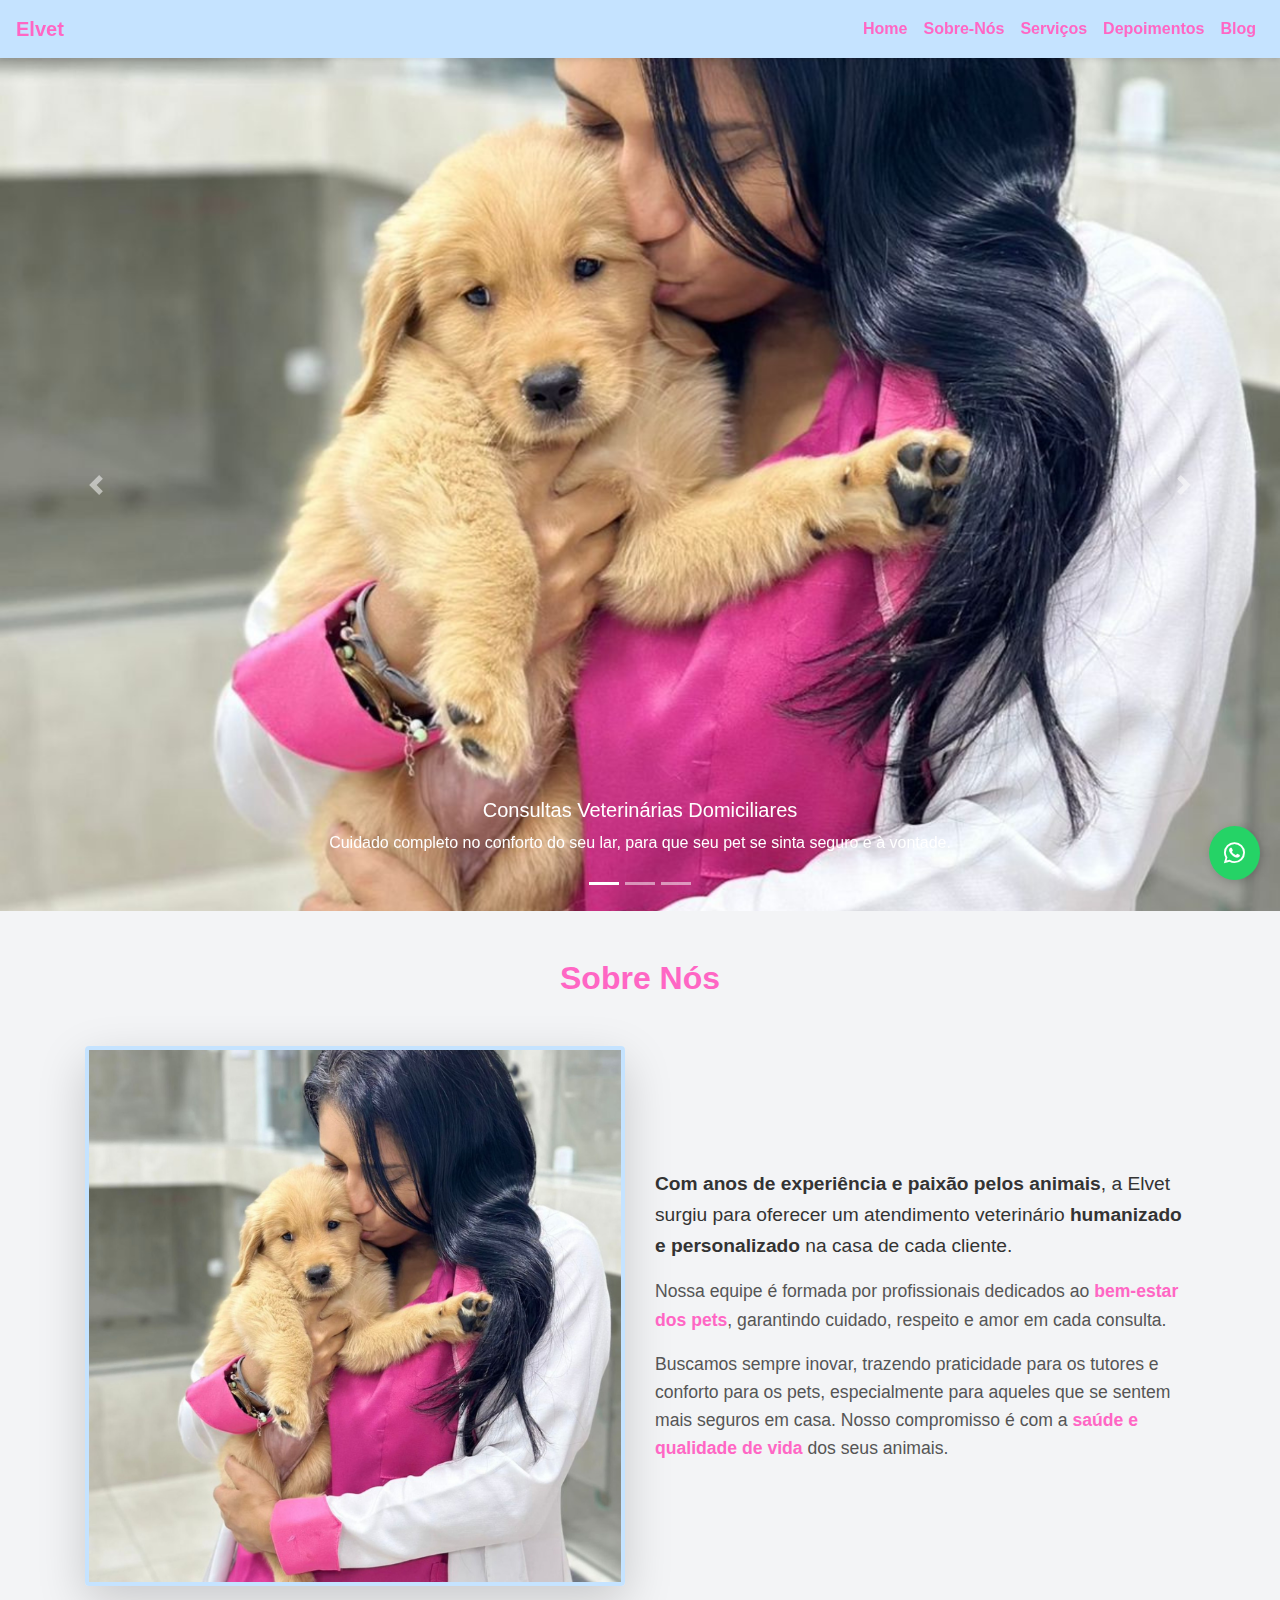
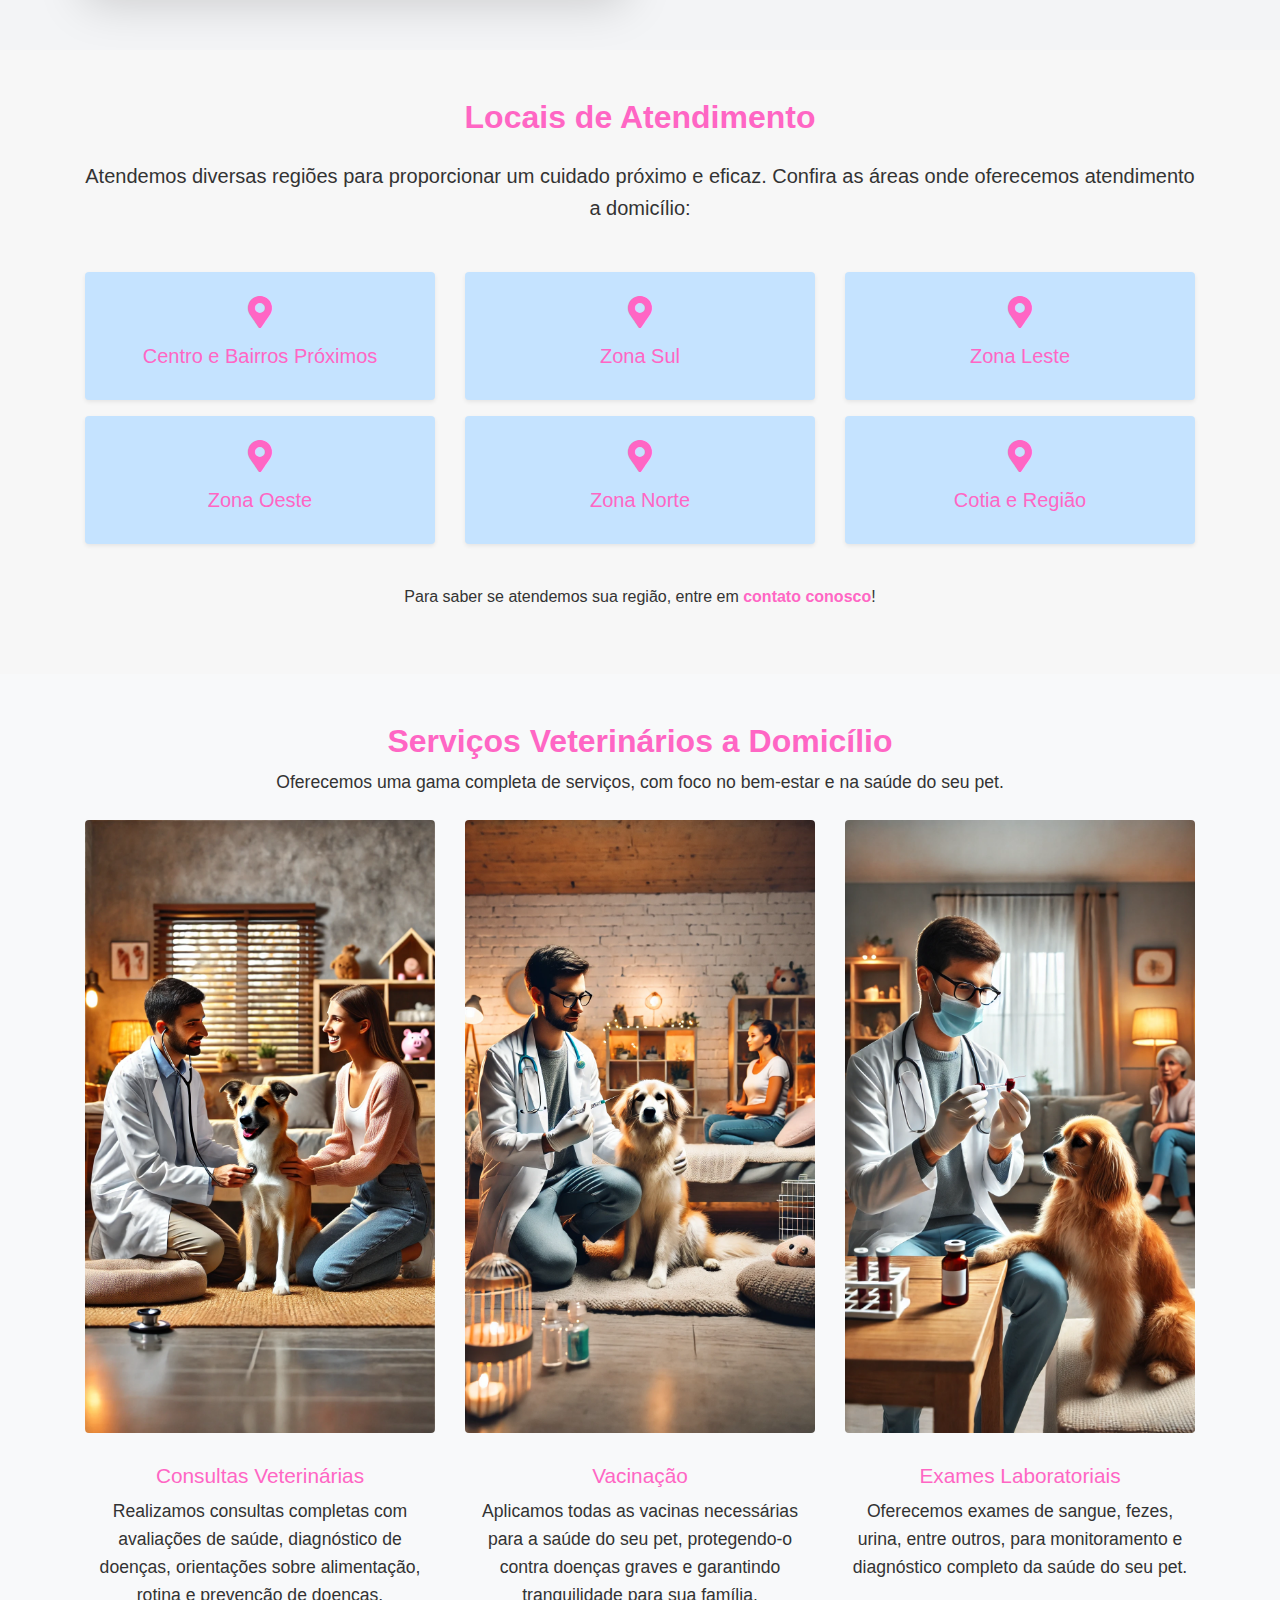
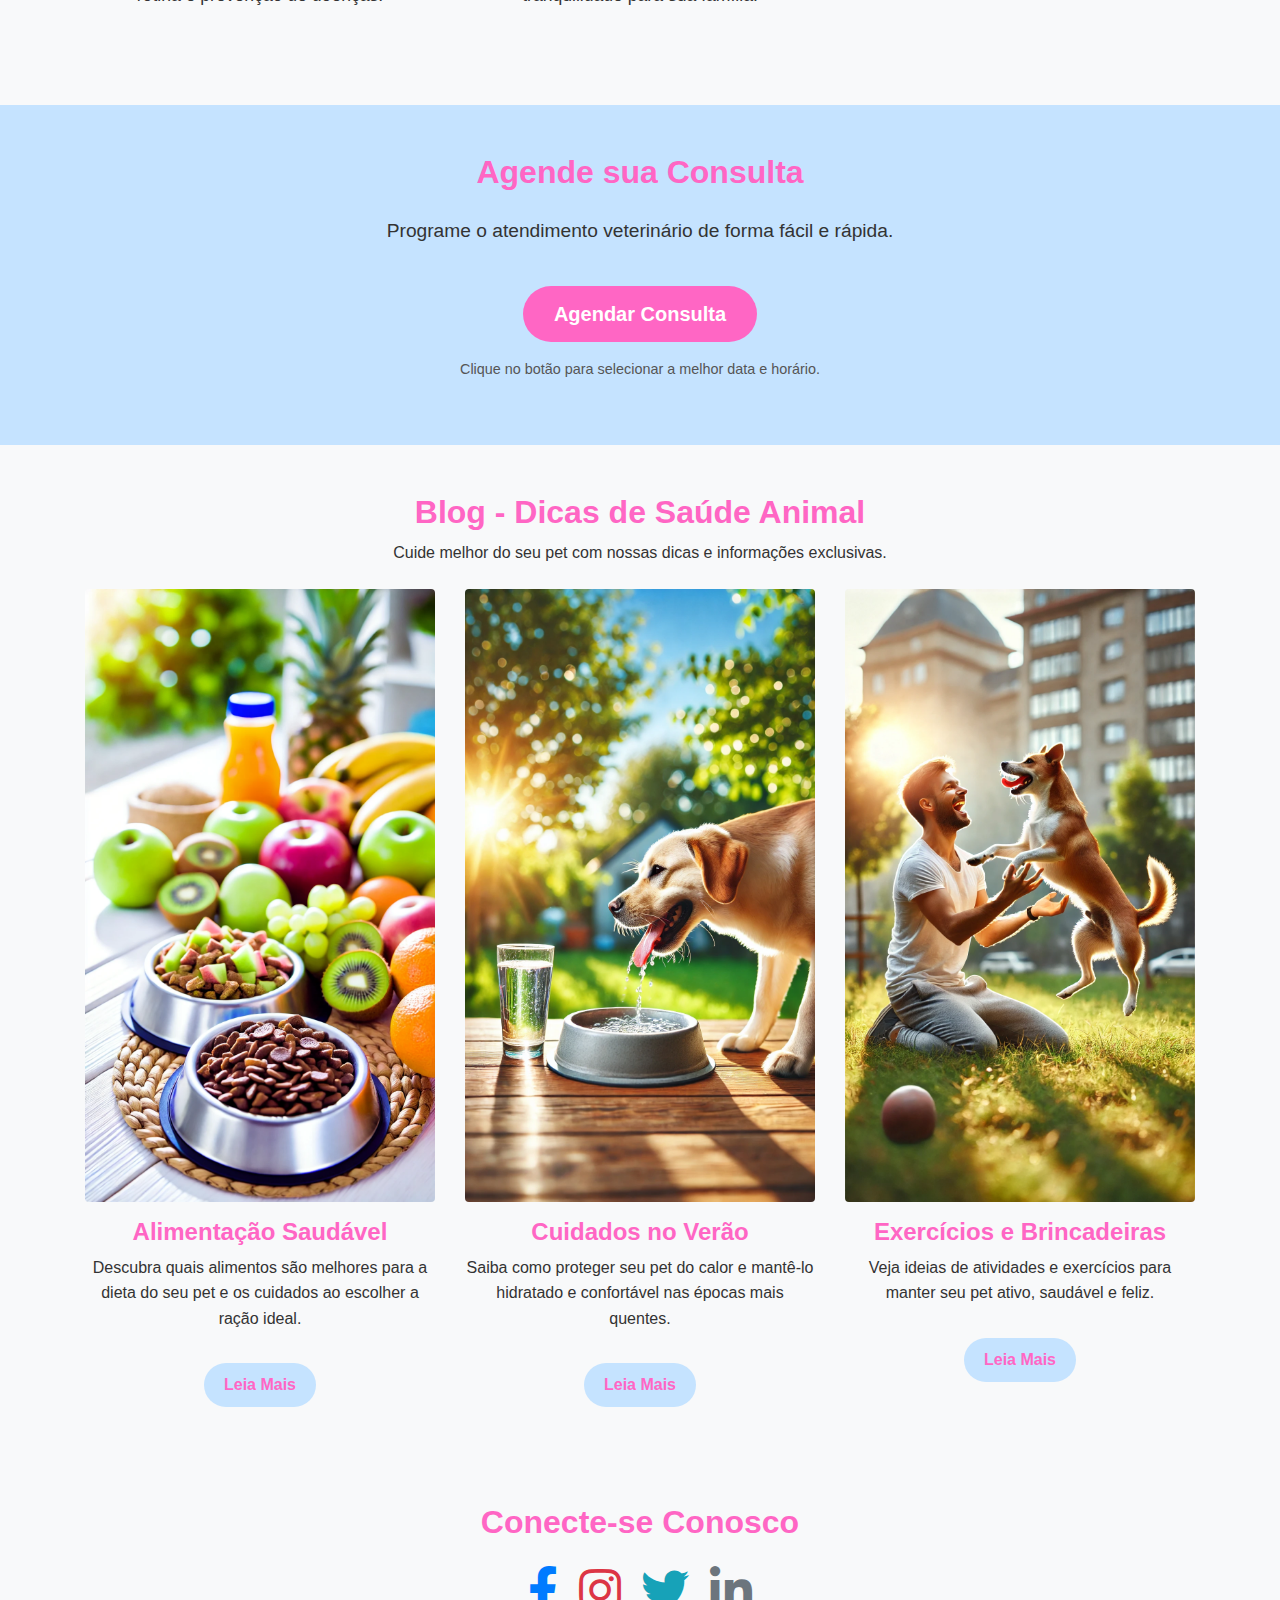
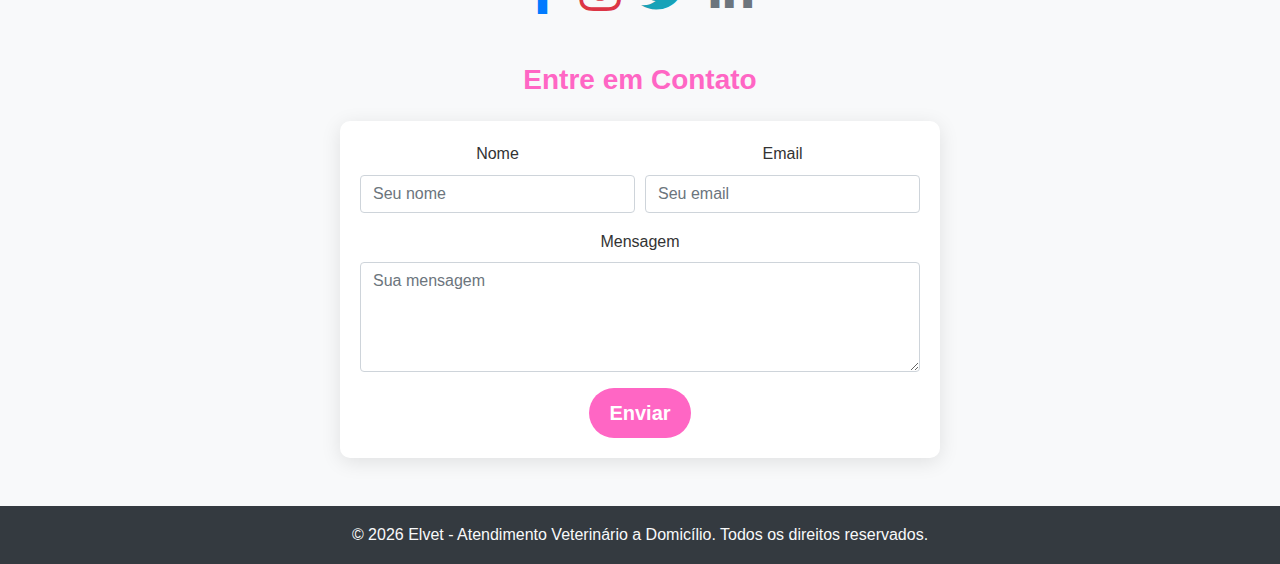
<file: index.html>
<!DOCTYPE html>
<html lang="pt-br">
<head>
  <meta charset="UTF-8">
  <meta name="viewport" content="width=device-width, initial-scale=1.0">
  <title>Elvet - Atendimento Veterinário a Domicílio</title>
  <link rel="stylesheet" href="https://stackpath.bootstrapcdn.com/bootstrap/4.5.2/css/bootstrap.min.css">
  <link rel="stylesheet" href="style.css">
</head>
<body>
  <!-- Navbar -->
  <nav class="navbar navbar-expand-lg navbar-light" style="background-color: #C5E3FF;">
    <a class="navbar-brand" href="#">Elvet</a>
    <button class="navbar-toggler" type="button" data-toggle="collapse" data-target="#navbarNav" aria-controls="navbarNav" aria-expanded="false" aria-label="Toggle navigation">
      <span class="navbar-toggler-icon"></span>
    </button>
    <div class="collapse navbar-collapse" id="navbarNav">
      <ul class="navbar-nav ml-auto">
        <li class="nav-item"><a class="nav-link" href="index.html">Home</a></li>
        <li class="nav-item"><a class="nav-link" href="sobre.html">Sobre-Nós</a></li>
        <li class="nav-item"><a class="nav-link" href="servicos.html">Serviços</a></li>
        <li class="nav-item"><a class="nav-link" href="depoimentos.html">Depoimentos</a></li>
        <!-- <li class="nav-item"><a class="nav-link" href="agendamento.html">Agendamento</a></li> -->
        <li class="nav-item"><a class="nav-link" href="blog.html">Blog</a></li>
      </ul>
    </div>
  </nav>


 <!-- Carousel -->
<div id="carouselExampleIndicators" class="carousel slide" data-ride="carousel">
  <ol class="carousel-indicators">
    <li data-target="#carouselExampleIndicators" data-slide-to="0" class="active"></li>
    <li data-target="#carouselExampleIndicators" data-slide-to="1"></li>
    <li data-target="#carouselExampleIndicators" data-slide-to="2"></li>
  </ol>
  <div class="carousel-inner">
    <div class="carousel-item active">
      <img src="img/Elen.png" class="d-block w-100 carousel-image" alt="Consultas a Domicílio">
      <div class="carousel-caption d-none d-md-block">
        <h5>Consultas Veterinárias Domiciliares</h5>
        <p>Cuidado completo no conforto do seu lar, para que seu pet se sinta seguro e à vontade.</p>
      </div>
    </div>
    <div class="carousel-item">
      <img src="img/carousel 2.png" class="d-block w-100 carousel-image" alt="Vacinação">
      <div class="carousel-caption d-none d-md-block">
        <h5>Vacinação a Domicílio</h5>
        <p>Garantindo proteção contra doenças com a conveniência e segurança de um atendimento em casa.</p>
      </div>
    </div>
    <div class="carousel-item">
      <img src="img/carousel 3.png" class="d-block w-100 carousel-image" alt="Emergências">
      <div class="carousel-caption d-none d-md-block">
        <h5>Atendimento de Emergência</h5>
        <p>Pronto atendimento para casos críticos, com eficiência e cuidado redobrado.</p>
      </div>
    </div>
  </div>
  <a class="carousel-control-prev" href="#carouselExampleIndicators" role="button" data-slide="prev">
    <span class="carousel-control-prev-icon" aria-hidden="true"></span>
    <span class="sr-only">Anterior</span>
  </a>
  <a class="carousel-control-next" href="#carouselExampleIndicators" role="button" data-slide="next">
    <span class="carousel-control-next-icon" aria-hidden="true"></span>
    <span class="sr-only">Próximo</span>
  </a>
</div>



<a href="https://w.app/elvet" class="whatsapp-button" target="_blank">
  <i class="fab fa-whatsapp"></i>
</a>



 
 <!-- Sobre Nós -->
<section id="sobre" class="py-5 text-center" style="background-color: #f3f4f6;">
  <div class="container">
    <h2 class="mb-5" style="color: #FF66C4; font-weight: bold;">Sobre Nós</h2>
    <div class="row align-items-center">
      <!-- Imagem da Veterinária -->
      <div class="col-md-6">
        <div class="image-container mb-3">
          <img src="img/Ellen.png" class="img-fluid rounded shadow-lg" alt="Veterinária Responsável" style="border: 4px solid #C5E3FF; border-radius: 20px;">
        </div>
      </div>
      <!-- Texto de Apresentação -->
      <div class="col-md-6 text-md-left text-center">
        <p style="font-size: 1.2em; color: #333;">
          <strong>Com anos de experiência e paixão pelos animais</strong>, a Elvet surgiu para oferecer um atendimento veterinário <strong>humanizado e personalizado</strong> na casa de cada cliente.
        </p>
        <p style="font-size: 1.1em; color: #555;">
          Nossa equipe é formada por profissionais dedicados ao <span style="color: #FF66C4; font-weight: bold;">bem-estar dos pets</span>, garantindo cuidado, respeito e amor em cada consulta.
        </p>
        <p style="font-size: 1.1em; color: #555;">
          Buscamos sempre inovar, trazendo praticidade para os tutores e conforto para os pets, especialmente para aqueles que se sentem mais seguros em casa. Nosso compromisso é com a <span style="color: #FF66C4; font-weight: bold;">saúde e qualidade de vida</span> dos seus animais.
        </p>
      </div>
    </div>
  </div>
</section>



<!-- Locais de Atendimento -->
<section id="locais" class="py-5 text-center" style="background-color: #f7f7f7;">
  <div class="container">
    <h2 class="mb-4" style="color: #FF66C4; font-weight: bold;">Locais de Atendimento</h2>
    <p class="lead mb-5" style="color: #333;">
      Atendemos diversas regiões para proporcionar um cuidado próximo e eficaz. Confira as áreas onde oferecemos atendimento a domicílio:
    </p>
    <div class="row">
      <!-- Centro e Bairros Próximos -->
      <div class="col-md-4 mb-3">
        <div class="p-4 shadow-sm rounded" style="background-color: #C5E3FF;">
          <i class="fas fa-map-marker-alt fa-2x mb-3" style="color: #FF66C4;"></i>
          <h5 onclick="toggleBairros('centro')" style="cursor: pointer; color: #FF66C4;">Centro e Bairros Próximos</h5>
          <ul id="centro" class="list-unstyled bairro-lista" style="display: none;">
            <li><i class="fas fa-angle-right"></i> República</li>
            <li><i class="fas fa-angle-right"></i> Bela Vista</li>
            <li><i class="fas fa-angle-right"></i> Liberdade</li>
            <li><i class="fas fa-angle-right"></i> Consolação</li>
          </ul>
        </div>
      </div>
      <!-- Zona Sul -->
      <div class="col-md-4 mb-3">
        <div class="p-4 shadow-sm rounded" style="background-color: #C5E3FF;">
          <i class="fas fa-map-marker-alt fa-2x mb-3" style="color: #FF66C4;"></i>
          <h5 onclick="toggleBairros('zona-sul')" style="cursor: pointer; color: #FF66C4;">Zona Sul</h5>
          <ul id="zona-sul" class="list-unstyled bairro-lista" style="display: none;">
            <li><i class="fas fa-angle-right"></i> Vila Mariana</li>
            <li><i class="fas fa-angle-right"></i> Moema</li>
            <li><i class="fas fa-angle-right"></i> Ibirapuera</li>
            <li><i class="fas fa-angle-right"></i> Saúde</li>
          </ul>
        </div>
      </div>
      <!-- Zona Leste -->
      <div class="col-md-4 mb-3">
        <div class="p-4 shadow-sm rounded" style="background-color: #C5E3FF;">
          <i class="fas fa-map-marker-alt fa-2x mb-3" style="color: #FF66C4;"></i>
          <h5 onclick="toggleBairros('zona-leste')" style="cursor: pointer; color: #FF66C4;">Zona Leste</h5>
          <ul id="zona-leste" class="list-unstyled bairro-lista" style="display: none;">
            <li><i class="fas fa-angle-right"></i> Tatuapé</li>
            <li><i class="fas fa-angle-right"></i> Vila Formosa</li>
            <li><i class="fas fa-angle-right"></i> Itaquera</li>
            <li><i class="fas fa-angle-right"></i> Penha</li>
          </ul>
        </div>
      </div>
      <!-- Zona Oeste -->
      <div class="col-md-4 mb-3">
        <div class="p-4 shadow-sm rounded" style="background-color: #C5E3FF;">
          <i class="fas fa-map-marker-alt fa-2x mb-3" style="color: #FF66C4;"></i>
          <h5 onclick="toggleBairros('zona-oeste')" style="cursor: pointer; color: #FF66C4;">Zona Oeste</h5>
          <ul id="zona-oeste" class="list-unstyled bairro-lista" style="display: none;">
            <li><i class="fas fa-angle-right"></i> Pinheiros</li>
            <li><i class="fas fa-angle-right"></i> Perdizes</li>
            <li><i class="fas fa-angle-right"></i> Lapa</li>
            <li><i class="fas fa-angle-right"></i> Vila Madalena</li>
          </ul>
        </div>
      </div>
      <!-- Zona Norte -->
      <div class="col-md-4 mb-3">
        <div class="p-4 shadow-sm rounded" style="background-color: #C5E3FF;">
          <i class="fas fa-map-marker-alt fa-2x mb-3" style="color: #FF66C4;"></i>
          <h5 onclick="toggleBairros('zona-norte')" style="cursor: pointer; color: #FF66C4;">Zona Norte</h5>
          <ul id="zona-norte" class="list-unstyled bairro-lista" style="display: none;">
            <li><i class="fas fa-angle-right"></i> Santana</li>
            <li><i class="fas fa-angle-right"></i> Casa Verde</li>
            <li><i class="fas fa-angle-right"></i> Tucuruvi</li>
            <li><i class="fas fa-angle-right"></i> Vila Maria</li>
          </ul>
        </div>
      </div>
      <!-- Cotia e Região -->
      <div class="col-md-4 mb-3">
        <div class="p-4 shadow-sm rounded" style="background-color: #C5E3FF;">
          <i class="fas fa-map-marker-alt fa-2x mb-3" style="color: #FF66C4;"></i>
          <h5 onclick="toggleBairros('cotia')" style="cursor: pointer; color: #FF66C4;">Cotia e Região</h5>
          <ul id="cotia" class="list-unstyled bairro-lista" style="display: none;">
            <li><i class="fas fa-angle-right"></i> Cotia</li>
            <li><i class="fas fa-angle-right"></i> Granja Viana</li>
            <li><i class="fas fa-angle-right"></i> Caucaia do Alto</li>
            <li><i class="fas fa-angle-right"></i> Itapevi</li>
          </ul>
        </div>
      </div>
    </div>
    <p class="mt-4" style="color: #333;">
      Para saber se atendemos sua região, entre em <a href="#contato" style="color: #FF66C4; font-weight: bold; text-decoration: none;">contato conosco</a>!
    </p>
  </div>
</section>

<!-- JavaScript para mostrar/ocultar bairros com animação -->

<script>
  function toggleBairros(id) {
    const lista = document.getElementById(id);
    if (lista.style.display === "none" || lista.style.display === "") {
      lista.style.display = "block";
    } else {
      lista.style.display = "none";
    }
  }
</script>




  <!-- Serviços -->
  <section id="servicos" class="py-5 bg-light">
    <div class="container text-center">
      <h2>Serviços Veterinários a Domicílio</h2>
      <p>Oferecemos uma gama completa de serviços, com foco no bem-estar e na saúde do seu pet.</p>
      <div class="row mt-4">
        <div class="col-md-4">
          <img src="img/consulta-dog.webp" class="img-fluid rounded mb-3" alt="Consulta Veterinária">
          <h4>Consultas Veterinárias</h4>
          <p>Realizamos consultas completas com avaliações de saúde, diagnóstico de doenças, orientações sobre alimentação, rotina e prevenção de doenças.</p>
        </div>
        <div class="col-md-4">
          <img src="img/aplicando-vacina.webp" class="img-fluid rounded mb-3" alt="Vacinação">
          <h4>Vacinação</h4>
          <p>Aplicamos todas as vacinas necessárias para a saúde do seu pet, protegendo-o contra doenças graves e garantindo tranquilidade para sua família.</p>
        </div>
        <div class="col-md-4">
          <img src="img/exames-laboratorias.webp" class="img-fluid rounded mb-3" alt="Exames Laboratoriais">
          <h4>Exames Laboratoriais</h4>
          <p>Oferecemos exames de sangue, fezes, urina, entre outros, para monitoramento e diagnóstico completo da saúde do seu pet.</p>
        </div>
      </div>
      <!-- <div class="row mt-4">
        <div class="col-md-4">
          <img src="img/atendimento-emergencia.webp" class="img-fluid rounded mb-3" alt="Emergências">
          <h4>Atendimento de Emergências</h4>
          <p>Para situações críticas e emergenciais, nosso atendimento rápido e especializado visa estabilizar o pet e direcionar os cuidados imediatos.</p>
        </div> -->
        <!-- <div class="col-md-4">
          <img src="img/atendimento-preventivo.webp" class="img-fluid rounded mb-3" alt="Cuidados Preventivos">
          <h4>Cuidados Preventivos</h4>
          <p>Orientação em cuidados preventivos como controle de parasitas, dicas de saúde e check-ups regulares para garantir uma vida saudável ao seu pet.</p>
        </div> -->
        <!-- <div class="col-md-4">
          <img src="img/castracao.webp" class="img-fluid rounded mb-3" alt="Castração">
          <h4>Castração</h4>
          <p>Realizamos a castração de forma segura e com toda a orientação necessária sobre os benefícios desse procedimento para o bem-estar do seu animal.</p>
        </div> -->
      </div>
    </div>
  </section>

<!-- Agendamento -->
<section id="agendamento" class="py-5 text-center" style="background-color: #C5E3FF;">
  <div class="container">
    <h2 class="mb-4" style="color: #FF66C4; font-weight: bold;">Agende sua Consulta</h2>
    <p class="mb-4" style="font-size: 1.2em; color: #333;">
      Programe o atendimento veterinário de forma fácil e rápida.
    </p>
    <a href="#agendamento" class="btn btn-lg mt-3" style="background-color: #FF66C4; color: #fff; padding: 12px 30px; border-radius: 30px; font-weight: bold;">
      Agendar Consulta
    </a>
    <p class="mt-3" style="font-size: 0.9em; color: #555;">Clique no botão para selecionar a melhor data e horário.</p>
  </div>
</section>


  <!-- Blog -->
  <section id="blog" class="py-5 bg-light">
    <div class="container text-center">
      <h2>Blog - Dicas de Saúde Animal</h2>
      <p>Cuide melhor do seu pet com nossas dicas e informações exclusivas.</p>
      <div class="row mt-4">
        <div class="col-md-4">
          <img src="img/alimentos.webp" class="img-fluid rounded mb-3" alt="Dica de Saúde">
          <h4>Alimentação Saudável</h4>
          <p>Descubra quais alimentos são melhores para a dieta do seu pet e os cuidados ao escolher a ração ideal.</p>
          <a href="blog.html" class="btn btn-secondary mt-3">Leia Mais</a>
        </div>
        <div class="col-md-4">
          <img src="img/dog-agua.webp" class="img-fluid rounded mb-3" alt="Cuidados no Verão">
          <h4>Cuidados no Verão</h4>
          <p>Saiba como proteger seu pet do calor e mantê-lo hidratado e confortável nas épocas mais quentes.</p>
          <a href="blog.html" class="btn btn-secondary mt-3">Leia Mais</a>
        </div>
        <div class="col-md-4">
          <img src="img/dog-atividade.webp" class="img-fluid rounded mb-3" alt="Exercícios e Brincadeiras">
          <h4>Exercícios e Brincadeiras</h4>
          <p>Veja ideias de atividades e exercícios para manter seu pet ativo, saudável e feliz.</p>
          <a href="blog.html" class="btn btn-secondary mt-3">Leia Mais</a>
        </div>
      </div>
    </div>
  </section>


<!-- Seção de Redes Sociais e Formulário de Contato -->
<section class="py-5 bg-light text-center">
  <h2 class="mb-4">Conecte-se Conosco</h2>
  <div class="my-4">
      <a href="https://www.facebook.com" target="_blank" class="mx-2">
          <i class="fab fa-facebook-f fa-3x text-primary"></i>
      </a>
      <a href="https://www.instagram.com" target="_blank" class="mx-2">
          <i class="fab fa-instagram fa-3x text-danger"></i>
      </a>
      <a href="https://www.twitter.com" target="_blank" class="mx-2">
          <i class="fab fa-twitter fa-3x text-info"></i>
      </a>
      <a href="https://www.linkedin.com" target="_blank" class="mx-2">
          <i class="fab fa-linkedin-in fa-3x text-secondary"></i>
      </a>
  </div>

  <h3 class="mt-5 mb-4">Entre em Contato</h3>
  <form id="contactForm" class="mx-auto" style="max-width: 600px;">
      <div class="form-row">
          <div class="form-group col-md-6">
              <label for="name">Nome</label>
              <input type="text" class="form-control" id="name" placeholder="Seu nome" required>
          </div>
          <div class="form-group col-md-6">
              <label for="email">Email</label>
              <input type="email" class="form-control" id="email" placeholder="Seu email" required>
          </div>
      </div>
      <div class="form-group">
          <label for="message">Mensagem</label>
          <textarea class="form-control" id="message" rows="4" placeholder="Sua mensagem" required></textarea>
      </div>
      <button type="submit" class="btn btn-primary btn-lg">Enviar</button>
  </form>
</section>





 <!-- Footer -->
<footer class="py-3 bg-dark text-light text-center">
  <p>&copy; <span id="year"></span> Elvet - Atendimento Veterinário a Domicílio. Todos os direitos reservados.</p>
 
</footer>

<link rel="stylesheet" href="https://cdnjs.cloudflare.com/ajax/libs/font-awesome/5.15.4/css/all.min.css">
<script src="https://code.jquery.com/jquery-3.5.1.slim.min.js"></script>
<script src="https://cdn.jsdelivr.net/npm/@popperjs/core@2.9.2/dist/umd/popper.min.js"></script>
<script src="https://stackpath.bootstrapcdn.com/bootstrap/4.5.2/js/bootstrap.min.js"></script>
<script>
  // Atualiza o ano automaticamente no rodapé
  document.getElementById("year").textContent = new Date().getFullYear();
</script>

</body>
</html>
</file>
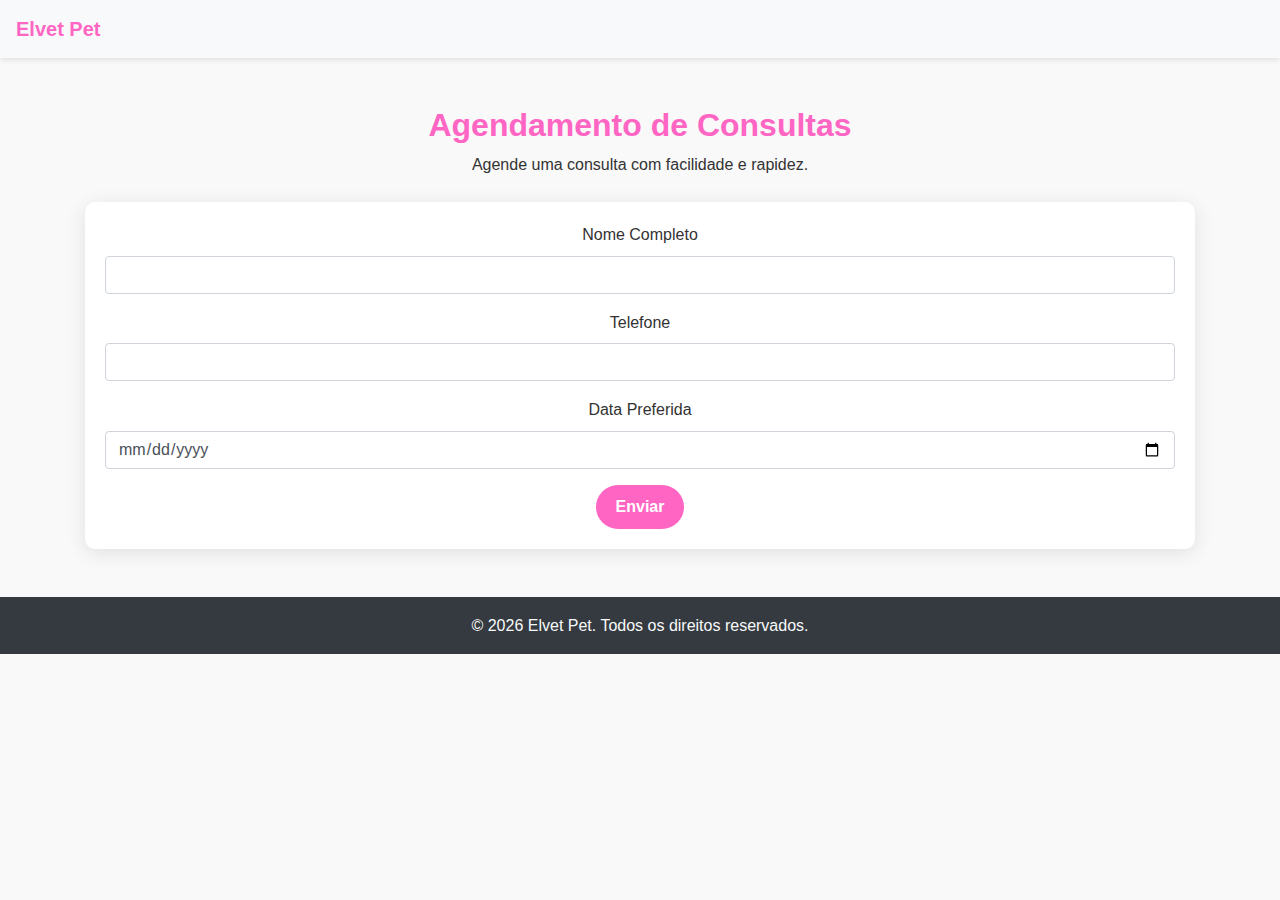
<file: agendamento.html>
<!DOCTYPE html>
<html lang="pt-br">
<head>
  <meta charset="UTF-8">
  <meta name="viewport" content="width=device-width, initial-scale=1.0">
  <title>Agendamento - Elvet Pet</title>
  <link rel="stylesheet" href="https://stackpath.bootstrapcdn.com/bootstrap/4.5.2/css/bootstrap.min.css">
  <link rel="stylesheet" href="style.css">
</head>
<body>
  <nav class="navbar navbar-expand-lg navbar-light bg-light">
    <a class="navbar-brand" href="index.html">Elvet Pet</a>
  </nav>

  <section class="py-5 text-center">
    <div class="container">
      <h2 style="color: #FF66C4;">Agendamento de Consultas</h2>
      <p>Agende uma consulta com facilidade e rapidez.</p>
      <form class="mt-4">
        <div class="form-group">
          <label for="nome">Nome Completo</label>
          <input type="text" class="form-control" id="nome" required>
        </div>
        <div class="form-group">
          <label for="telefone">Telefone</label>
          <input type="tel" class="form-control" id="telefone" required>
        </div>
        <div class="form-group">
          <label for="data">Data Preferida</label>
          <input type="date" class="form-control" id="data">
        </div>
        <button type="submit" class="btn btn-primary">Enviar</button>
      </form>
    </div>
  </section>

  <footer class="py-3 bg-dark text-light text-center">
    <p>&copy; <span id="year"></span> Elvet Pet. Todos os direitos reservados.</p>
  </footer>

  <script src="script.js"></script>
</body>
</html>
</file>
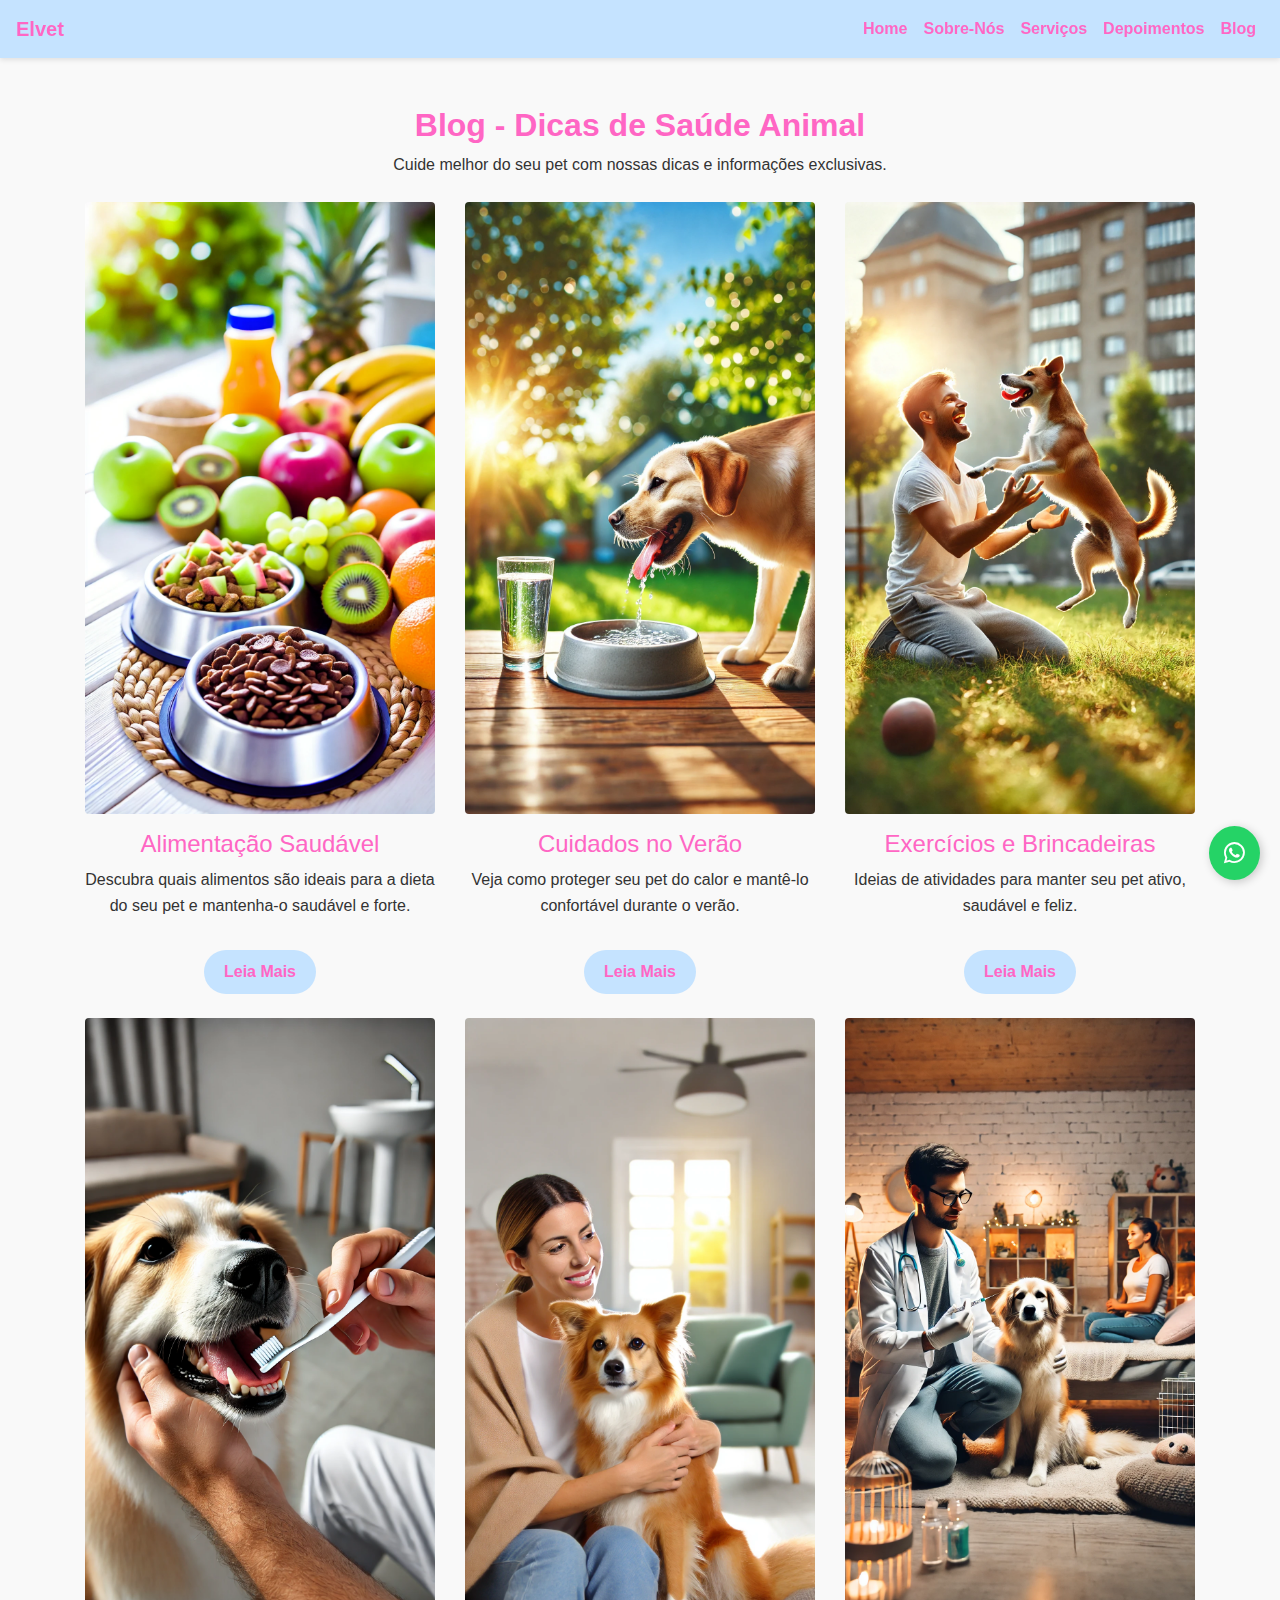
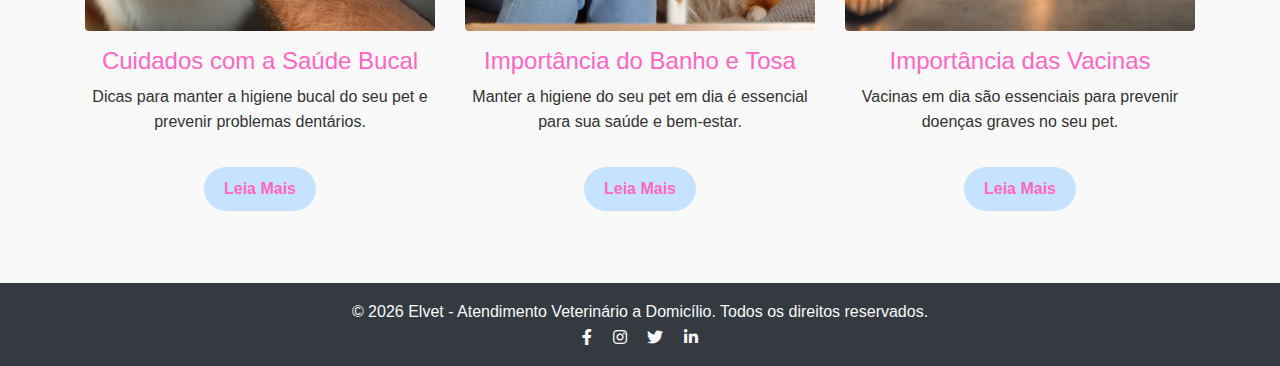
<file: blog.html>
<!DOCTYPE html>
<html lang="pt-br">
<head>
  <meta charset="UTF-8">
  <meta name="viewport" content="width=device-width, initial-scale=1.0">
  <title>Blog - Elvet Pet</title>
  <link rel="stylesheet" href="https://stackpath.bootstrapcdn.com/bootstrap/4.5.2/css/bootstrap.min.css">
  <link rel="stylesheet" href="https://cdnjs.cloudflare.com/ajax/libs/font-awesome/6.0.0-beta3/css/all.min.css">
  <link rel="stylesheet" href="style.css">
</head>
<body>

  <!-- Navbar -->
  <nav class="navbar navbar-expand-lg navbar-light" style="background-color: #C5E3FF;">
    <a class="navbar-brand" href="index.html">Elvet</a>
    <button class="navbar-toggler" type="button" data-toggle="collapse" data-target="#navbarNav" aria-controls="navbarNav" aria-expanded="false" aria-label="Toggle navigation">
      <span class="navbar-toggler-icon"></span>
    </button>
    <div class="collapse navbar-collapse" id="navbarNav">
      <ul class="navbar-nav ml-auto">
        <li class="nav-item"><a class="nav-link" href="index.html">Home</a></li>
        <li class="nav-item"><a class="nav-link" href="sobre.html">Sobre-Nós</a></li>
        <li class="nav-item"><a class="nav-link" href="servicos.html">Serviços</a></li>
        <li class="nav-item"><a class="nav-link" href="depoimentos.html">Depoimentos</a></li>
        <li class="nav-item"><a class="nav-link" href="blog.html">Blog</a></li>
      </ul>
    </div>
  </nav>
  
  <a href="https://w.app/elvet" class="whatsapp-button" target="_blank">
    <i class="fab fa-whatsapp"></i>
  </a>
  <!-- Blog Section -->
  <section class="py-5">
    <div class="container text-center">
      <h2 style="color: #FF66C4;">Blog - Dicas de Saúde Animal</h2>
      <p>Cuide melhor do seu pet com nossas dicas e informações exclusivas.</p>
      <div class="row mt-4">
        <!-- Post 1 -->
        <div class="col-md-4 mb-4">
          <img src="img/alimentos.webp" class="img-fluid rounded mb-3" alt="Dica de Alimentação Saudável">
          <h4 style="color: #FF66C4;">Alimentação Saudável</h4>
          <p>Descubra quais alimentos são ideais para a dieta do seu pet e mantenha-o saudável e forte.</p>
          <button class="btn btn-secondary mt-3" data-toggle="modal" data-target="#modalAlimentacao">Leia Mais</button>
        </div>

        <!-- Modal Alimentação Saudável -->
        <div class="modal fade" id="modalAlimentacao" tabindex="-1" aria-labelledby="modalAlimentacaoLabel" aria-hidden="true">
          <div class="modal-dialog">
            <div class="modal-content">
              <div class="modal-header">
                <h5 class="modal-title" id="modalAlimentacaoLabel">Alimentação Saudável</h5>
                <button type="button" class="close" data-dismiss="modal" aria-label="Close">
                  <span aria-hidden="true">&times;</span>
                </button>
              </div>
              <div class="modal-body">
                <p>Uma alimentação balanceada é essencial para a saúde do seu pet. Carnes magras, como frango e peru, oferecem proteínas de alta qualidade. Legumes como cenoura e abobrinha são ótimas fontes de fibras e vitaminas, enquanto frutas como maçã e banana, em pequenos detalhes , traga nutrientes essenciais.</p>
              </div>
              <!-- <div class="modal-footer">
                <a href="post-alimentacao.html" class="btn btn-primary">Fechar</a>
              </div> -->
            </div>
          </div>
        </div>

        <!-- Post 2 -->
        <div class="col-md-4 mb-4">
          <img src="img/dog-agua.webp" class="img-fluid rounded mb-3" alt="Dica de Cuidados no Verão">
          <h4 style="color: #FF66C4;">Cuidados no Verão</h4>
          <p>Veja como proteger seu pet do calor e mantê-lo confortável durante o verão.</p>
          <button class="btn btn-secondary mt-3" data-toggle="modal" data-target="#modalVerao">Leia Mais</button>
        </div>

        <!-- Modal Cuidados no Verão -->
        <div class="modal fade" id="modalVerao" tabindex="-1" aria-labelledby="modalVeraoLabel" aria-hidden="true">
          <div class="modal-dialog">
            <div class="modal-content">
              <div class="modal-header">
                <h5 class="modal-title" id="modalVeraoLabel">Cuidados no Verão</h5>
                <button type="button" class="close" data-dismiss="modal" aria-label="Close">
                  <span aria-hidden="true">&times;</span>
                </button>
              </div>
              <div class="modal-body">
                <p>Nos dias quentes de verão, é essencial cuidar do bem-estar do seu pet. Certifique-se de mantê-lo hidratado, oferecendo água fresca com frequência, e evite passeios durante os horários de sol intenso. Além disso, crie espaços sombreados e afrescos para que ele possa descansar com conforto.</p>
              </div>
              
            </div>
          </div>
        </div>

        <!-- Post 3 -->
        <div class="col-md-4 mb-4">
          <img src="img/dog-atividade.webp" class="img-fluid rounded mb-3" alt="Exercícios e Brincadeiras">
          <h4 style="color: #FF66C4;">Exercícios e Brincadeiras</h4>
          <p>Ideias de atividades para manter seu pet ativo, saudável e feliz.</p>
          <button class="btn btn-secondary mt-3" data-toggle="modal" data-target="#modalExercicios">Leia Mais</button>
        </div>

        <!-- Modal Exercícios e Brincadeiras -->
        <div class="modal fade" id="modalExercicios" tabindex="-1" aria-labelledby="modalExerciciosLabel" aria-hidden="true">
          <div class="modal-dialog">
            <div class="modal-content">
              <div class="modal-header">
                <h5 class="modal-title" id="modalExerciciosLabel">Exercícios e Brincadeiras</h5>
                <button type="button" class="close" data-dismiss="modal" aria-label="Close">
                  <span aria-hidden="true">&times;</span>
                </button>
              </div>
              <div class="modal-body">
                <p>Manter seu pet ativo é essencial para sua saúde e felicidade. Descubra atividades simples e divertidas, como caminhadas, brincadeiras com bolinhas e até desafios com petiscos, que vão garantir mais energia e bem-estar para o seu companheiro.</p>
              </div>
              
            </div>
          </div>
        </div>

        <!-- Post 4 -->
        <div class="col-md-4 mb-4">
          <img src="img/dog-dente.webp" class="img-fluid rounded mb-3" alt="Cuidados com a Saúde Bucal">
          <h4 style="color: #FF66C4;">Cuidados com a Saúde Bucal</h4>
          <p>Dicas para manter a higiene bucal do seu pet e prevenir problemas dentários.</p>
          <button class="btn btn-secondary mt-3" data-toggle="modal" data-target="#modalSaudeBucal">Leia Mais</button>
        </div>

        <!-- Modal Cuidados com a Saúde Bucal -->
        <div class="modal fade" id="modalSaudeBucal" tabindex="-1" aria-labelledby="modalSaudeBucalLabel" aria-hidden="true">
          <div class="modal-dialog">
            <div class="modal-content">
              <div class="modal-header">
                <h5 class="modal-title" id="modalSaudeBucalLabel">Cuidados com a Saúde Bucal</h5>
                <button type="button" class="close" data-dismiss="modal" aria-label="Close">
                  <span aria-hidden="true">&times;</span>
                </button>
              </div>
              <div class="modal-body">
                <p>Cuidar da higiene bucal do seu pet é fundamental para evitar problemas dentários e garantir sua saúde. Escovações regulares, brinquedos específicos para mastigação e visitas ao veterinário ajudam a prevenir o acúmulo de tártaro e doenças gengivais.</p>
              </div>
              
            </div>
          </div>
        </div>
 <!-- Novo Card: Alimentos Proibidos para Animais -->
 <!-- <div class="col-md-4 mb-4">
  <img src="img/alimentos-proibidos.webp" class="img-fluid rounded mb-3" alt="Alimentos Proibidos para Animais">
  <h4 style="color: #FF66C4;">Alimentos Proibidos para Animais</h4>
  <p>Conheça os alimentos que podem ser prejudiciais para o seu pet e proteja-o de problemas de saúde.</p>
  <button class="btn btn-secondary mt-3" data-toggle="modal" data-target="#modalAlimentosProibidos">Leia Mais</button>
</div> -->

<!-- Modal Alimentos Proibidos -->
<!-- <div class="modal fade" id="modalAlimentosProibidos" tabindex="-1" aria-labelledby="modalAlimentosProibidosLabel" aria-hidden="true">
  <div class="modal-dialog">
    <div class="modal-content">
      <div class="modal-header">
        <h5 class="modal-title" id="modalAlimentosProibidosLabel">Alimentos Proibidos para Animais</h5>
        <button type="button" class="close" data-dismiss="modal" aria-label="Close">
          <span aria-hidden="true">&times;</span>
        </button>
      </div>
      <div class="modal-body">
        <p>Certos alimentos, como chocolate e cebola, podem causar sérios problemas de saúde para os pets. Neste post, descubra quais alimentos evitar e como proteger seu amigo peludo.</p>
      </div>
      <div class="modal-footer">
        <a href="post-alimentos-proibidos.html" class="btn btn-primary">Ir para o Post Completo</a>
      </div>
    </div>
  </div>
</div> -->

<!-- Novo Card: Importância do Banho e Tosa -->
<div class="col-md-4 mb-4">
  <img src="img/banhoetosa.webp" class="img-fluid rounded mb-3" alt="Importância do Banho e Tosa">
  <h4 style="color: #FF66C4;">Importância do Banho e Tosa</h4>
  <p>Manter a higiene do seu pet em dia é essencial para sua saúde e bem-estar.</p>
  <button class="btn btn-secondary mt-3" data-toggle="modal" data-target="#modalBanhoTosa">Leia Mais</button>
</div>

<!-- Modal Banho e Tosa -->
<div class="modal fade" id="modalBanhoTosa" tabindex="-1" aria-labelledby="modalBanhoTosaLabel" aria-hidden="true">
  <div class="modal-dialog">
    <div class="modal-content">
      <div class="modal-header">
        <h5 class="modal-title" id="modalBanhoTosaLabel">Importância do Banho e Tosa</h5>
        <button type="button" class="close" data-dismiss="modal" aria-label="Close">
          <span aria-hidden="true">&times;</span>
        </button>
      </div>
      <div class="modal-body">
        <p>Manter a higiene do seu pet em dia é fundamental para sua saúde e bem-estar. Banho e tosa regulares ajudam a evitar infecções, alergias e problemas de pele, proporcionando conforto e uma pelagem saudável.</p>
      </div>
      
    </div>
  </div>
</div>

<!-- Novo Card: Importância de Manter as Vacinas em Dia -->
<div class="col-md-4 mb-4">
  <img src="img/aplicando-vacina.webp" class="img-fluid rounded mb-3" alt="Importância das Vacinas">
  <h4 style="color: #FF66C4;">Importância das Vacinas</h4>
  <p>Vacinas em dia são essenciais para prevenir doenças graves no seu pet.</p>
  <button class="btn btn-secondary mt-3" data-toggle="modal" data-target="#modalVacinasEmDia">Leia Mais</button>
</div>

<!-- Modal Vacinas em Dia -->
<div class="modal fade" id="modalVacinasEmDia" tabindex="-1" aria-labelledby="modalVacinasEmDiaLabel" aria-hidden="true">
  <div class="modal-dialog">
    <div class="modal-content">
      <div class="modal-header">
        <h5 class="modal-title" id="modalVacinasEmDiaLabel">Importância das Vacinas em Dia</h5>
        <button type="button" class="close" data-dismiss="modal" aria-label="Close">
          <span aria-hidden="true">&times;</span>
        </button>
      </div>
      <div class="modal-body">
        <p>Manter as vacinas do seu pet em dia é essencial para protegê-lo contra doenças graves e contagiosas. A vacinação regular fortalece o sistema imunológico, garantindo mais segurança e qualidade de vida ao seu companheiro.</p>
      </div>
      
    </div>
  </div>
</div>

</div>
</div>
</section>


  <!-- Footer -->
  <footer class="py-3 bg-dark text-light text-center">
    <p>&copy; <span id="year"></span> Elvet - Atendimento Veterinário a Domicílio. Todos os direitos reservados.</p>
    <div>
      <a href="https://www.facebook.com" target="_blank" class="text-light mx-2">
        <i class="fab fa-facebook-f"></i>
      </a>
      <a href="https://www.instagram.com" target="_blank" class="text-light mx-2">
        <i class="fab fa-instagram"></i>
      </a>
      <a href="https://www.twitter.com" target="_blank" class="text-light mx-2">
        <i class="fab fa-twitter"></i>
      </a>
      <a href="https://www.linkedin.com" target="_blank" class="text-light mx-2">
        <i class="fab fa-linkedin-in"></i>
      </a>
    </div>
  </footer>

  <!-- JavaScript do Bootstrap e atualizador do ano -->
  <script src="https://code.jquery.com/jquery-3.5.1.slim.min.js"></script>
  <script src="https://cdn.jsdelivr.net/npm/@popperjs/core@2.5.2/dist/umd/popper.min.js"></script>
  <script src="https://stackpath.bootstrapcdn.com/bootstrap/4.5.2/js/bootstrap.min.js"></script>
  <script>
    // Atualizar ano automaticamente
    document.getElementById('year').textContent = new Date().getFullYear();
  </script>
</body>
</html>
</file>
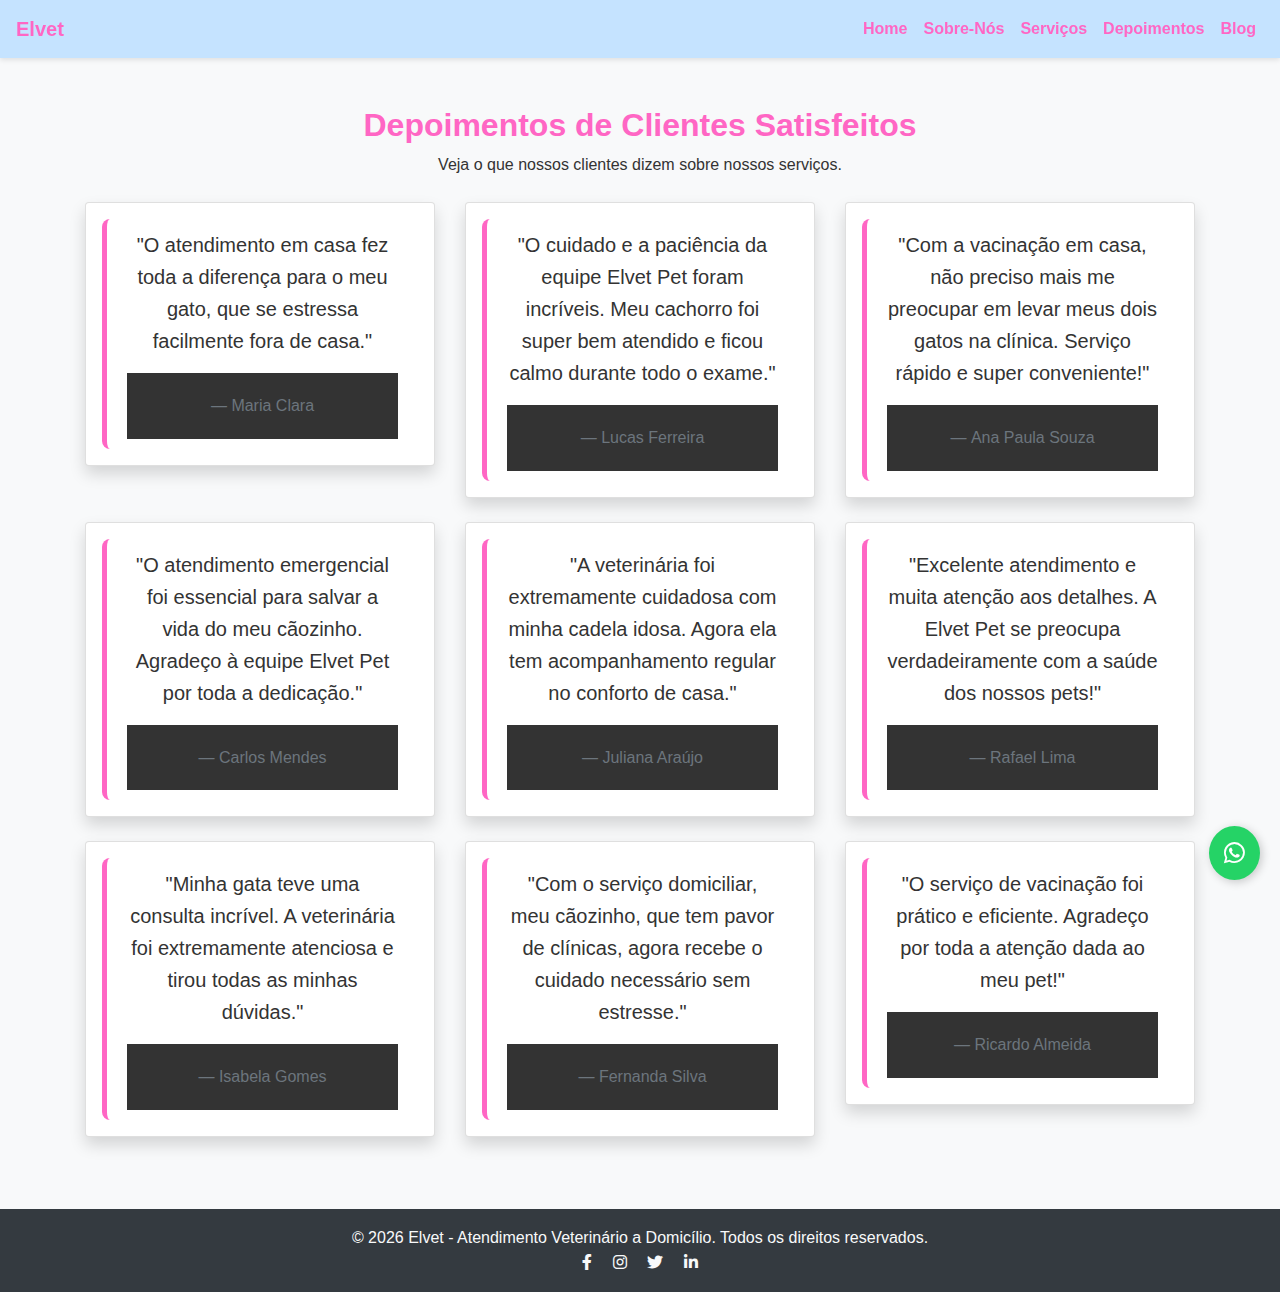
<file: depoimentos.html>
<!DOCTYPE html>
<html lang="pt-br">
<head>
  <meta charset="UTF-8">
  <meta name="viewport" content="width=device-width, initial-scale=1.0">
  <title>Depoimentos - Elvet Pet</title>
  <link rel="stylesheet" href="https://stackpath.bootstrapcdn.com/bootstrap/4.5.2/css/bootstrap.min.css">
  <!-- Link atualizado para o Font Awesome -->
  <link rel="stylesheet" href="https://cdnjs.cloudflare.com/ajax/libs/font-awesome/6.0.0-beta3/css/all.min.css">
  <link rel="stylesheet" href="style.css">
  <link rel="stylesheet" href="style.css">

</head>
<body>
  <body>
    <!-- Navbar -->
    <nav class="navbar navbar-expand-lg navbar-light" style="background-color: #C5E3FF;">
      <a class="navbar-brand" href="index.html">Elvet</a>
      <button class="navbar-toggler" type="button" data-toggle="collapse" data-target="#navbarNav" aria-controls="navbarNav" aria-expanded="false" aria-label="Toggle navigation">
        <span class="navbar-toggler-icon"></span>
      </button>
      <div class="collapse navbar-collapse" id="navbarNav">
        <ul class="navbar-nav ml-auto">
          <li class="nav-item"><a class="nav-link" href="index.html">Home</a></li>
          <li class="nav-item"><a class="nav-link" href="sobre.html">Sobre-Nós</a></li>
          <li class="nav-item"><a class="nav-link" href="servicos.html">Serviços</a></li>
          <li class="nav-item"><a class="nav-link" href="depoimentos.html">Depoimentos</a></li>
          <li class="nav-item"><a class="nav-link" href="blog.html">Blog</a></li>
        </ul>
      </div>
    </nav>
  <!-- Depoimentos -->
  <section class="py-5 bg-light">
    <div class="container text-center">
      <h2 style="color: #FF66C4;">Depoimentos de Clientes Satisfeitos</h2>
      <p>Veja o que nossos clientes dizem sobre nossos serviços.</p>
      <div class="row mt-4">
        <!-- Depoimento 1 -->
        <div class="col-md-4 mb-4">
          <div class="card shadow p-3">
            <blockquote class="blockquote mb-0">
              <p>"O atendimento em casa fez toda a diferença para o meu gato, que se estressa facilmente fora de casa."</p>
              <footer class="blockquote-footer">Maria Clara</footer>
            </blockquote>
          </div>
        </div>
        <!-- Depoimento 2 -->
        <div class="col-md-4 mb-4">
          <div class="card shadow p-3">
            <blockquote class="blockquote mb-0">
              <p>"O cuidado e a paciência da equipe Elvet Pet foram incríveis. Meu cachorro foi super bem atendido e ficou calmo durante todo o exame."</p>
              <footer class="blockquote-footer">Lucas Ferreira</footer>
            </blockquote>
          </div>
        </div>
        <!-- Depoimento 3 -->
        <div class="col-md-4 mb-4">
          <div class="card shadow p-3">
            <blockquote class="blockquote mb-0">
              <p>"Com a vacinação em casa, não preciso mais me preocupar em levar meus dois gatos na clínica. Serviço rápido e super conveniente!"</p>
              <footer class="blockquote-footer">Ana Paula Souza</footer>
            </blockquote>
          </div>
        </div>
        <!-- Depoimento 4 -->
        <div class="col-md-4 mb-4">
          <div class="card shadow p-3">
            <blockquote class="blockquote mb-0">
              <p>"O atendimento emergencial foi essencial para salvar a vida do meu cãozinho. Agradeço à equipe Elvet Pet por toda a dedicação."</p>
              <footer class="blockquote-footer">Carlos Mendes</footer>
            </blockquote>
          </div>
        </div>
        <!-- Depoimento 5 -->
        <div class="col-md-4 mb-4">
          <div class="card shadow p-3">
            <blockquote class="blockquote mb-0">
              <p>"A veterinária foi extremamente cuidadosa com minha cadela idosa. Agora ela tem acompanhamento regular no conforto de casa."</p>
              <footer class="blockquote-footer">Juliana Araújo</footer>
            </blockquote>
          </div>
        </div>
        <!-- Depoimento 6 -->
        <div class="col-md-4 mb-4">
          <div class="card shadow p-3">
            <blockquote class="blockquote mb-0">
              <p>"Excelente atendimento e muita atenção aos detalhes. A Elvet Pet se preocupa verdadeiramente com a saúde dos nossos pets!"</p>
              <footer class="blockquote-footer">Rafael Lima</footer>
            </blockquote>
          </div>
        </div>
        <!-- Depoimento 7 -->
        <div class="col-md-4 mb-4">
          <div class="card shadow p-3">
            <blockquote class="blockquote mb-0">
              <p>"Minha gata teve uma consulta incrível. A veterinária foi extremamente atenciosa e tirou todas as minhas dúvidas."</p>
              <footer class="blockquote-footer">Isabela Gomes</footer>
            </blockquote>
          </div>
        </div>
        <!-- Depoimento 8 -->
        <div class="col-md-4 mb-4">
          <div class="card shadow p-3">
            <blockquote class="blockquote mb-0">
              <p>"Com o serviço domiciliar, meu cãozinho, que tem pavor de clínicas, agora recebe o cuidado necessário sem estresse."</p>
              <footer class="blockquote-footer">Fernanda Silva</footer>
            </blockquote>
          </div>
        </div>
        <!-- Depoimento 9 -->
        <div class="col-md-4 mb-4">
          <div class="card shadow p-3">
            <blockquote class="blockquote mb-0">
              <p>"O serviço de vacinação foi prático e eficiente. Agradeço por toda a atenção dada ao meu pet!"</p>
              <footer class="blockquote-footer">Ricardo Almeida</footer>
            </blockquote>
          </div>
        </div>
      </div>
    </div>
  </section>
  
  <a href="https://w.app/elvet" class="whatsapp-button" target="_blank">
    <i class="fab fa-whatsapp"></i>
  </a>
  <!-- Footer -->
  <footer class="py-3 bg-dark text-light text-center">
    <p>&copy; <span id="year"></span> Elvet - Atendimento Veterinário a Domicílio. Todos os direitos reservados.</p>
    <div>
      <a href="https://www.facebook.com" target="_blank" class="text-light mx-2">
        <i class="fab fa-facebook-f"></i>
      </a>
      <a href="https://www.instagram.com" target="_blank" class="text-light mx-2">
        <i class="fab fa-instagram"></i>
      </a>
      <a href="https://www.twitter.com" target="_blank" class="text-light mx-2">
        <i class="fab fa-twitter"></i>
      </a>
      <a href="https://www.linkedin.com" target="_blank" class="text-light mx-2">
        <i class="fab fa-linkedin-in"></i>
      </a>
    </div>
  </footer>

  <!-- JavaScript do Bootstrap e atualizador do ano -->
  <script src="https://code.jquery.com/jquery-3.5.1.slim.min.js"></script>
  <script src="https://cdn.jsdelivr.net/npm/@popperjs/core@2.5.2/dist/umd/popper.min.js"></script>
  <script src="https://stackpath.bootstrapcdn.com/bootstrap/4.5.2/js/bootstrap.min.js"></script>
  <script>
    // Atualizar ano automaticamente
    document.getElementById('year').textContent = new Date().getFullYear();
  </script>
</body>
</html>
</file>
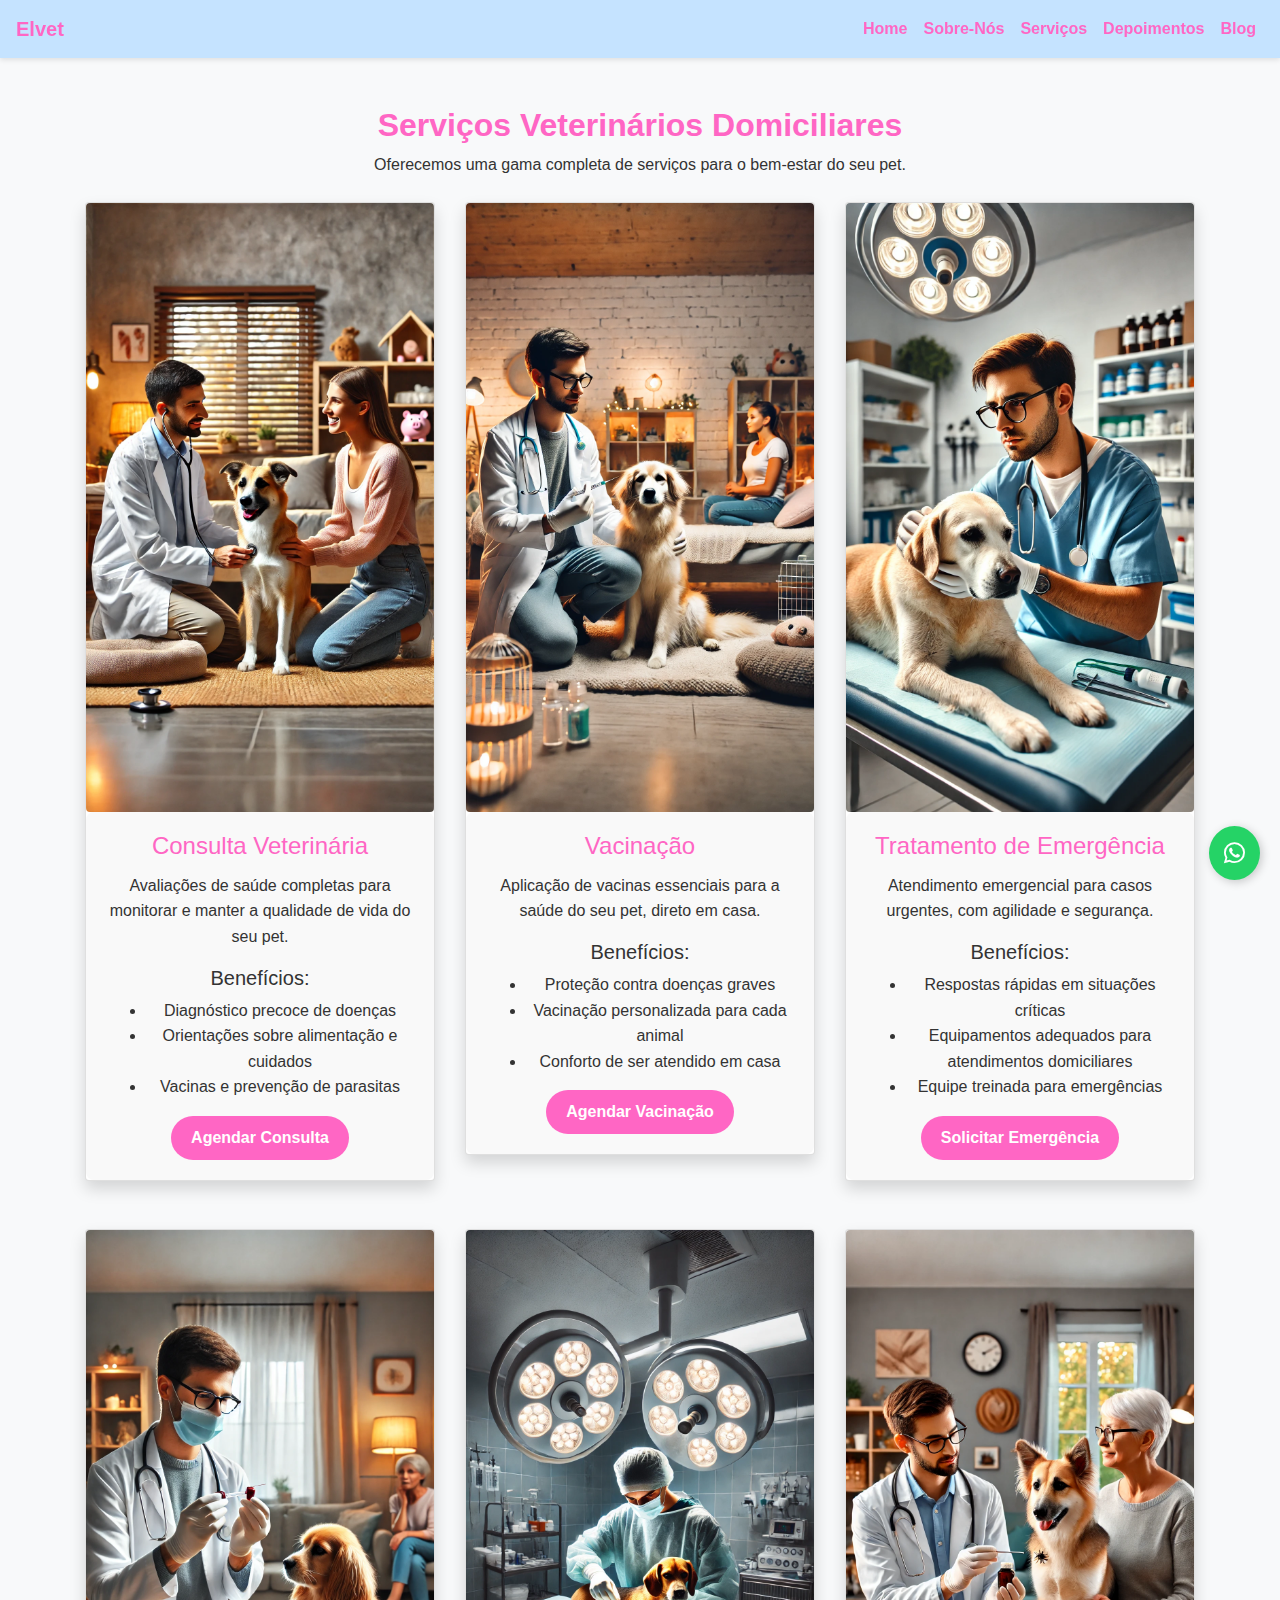
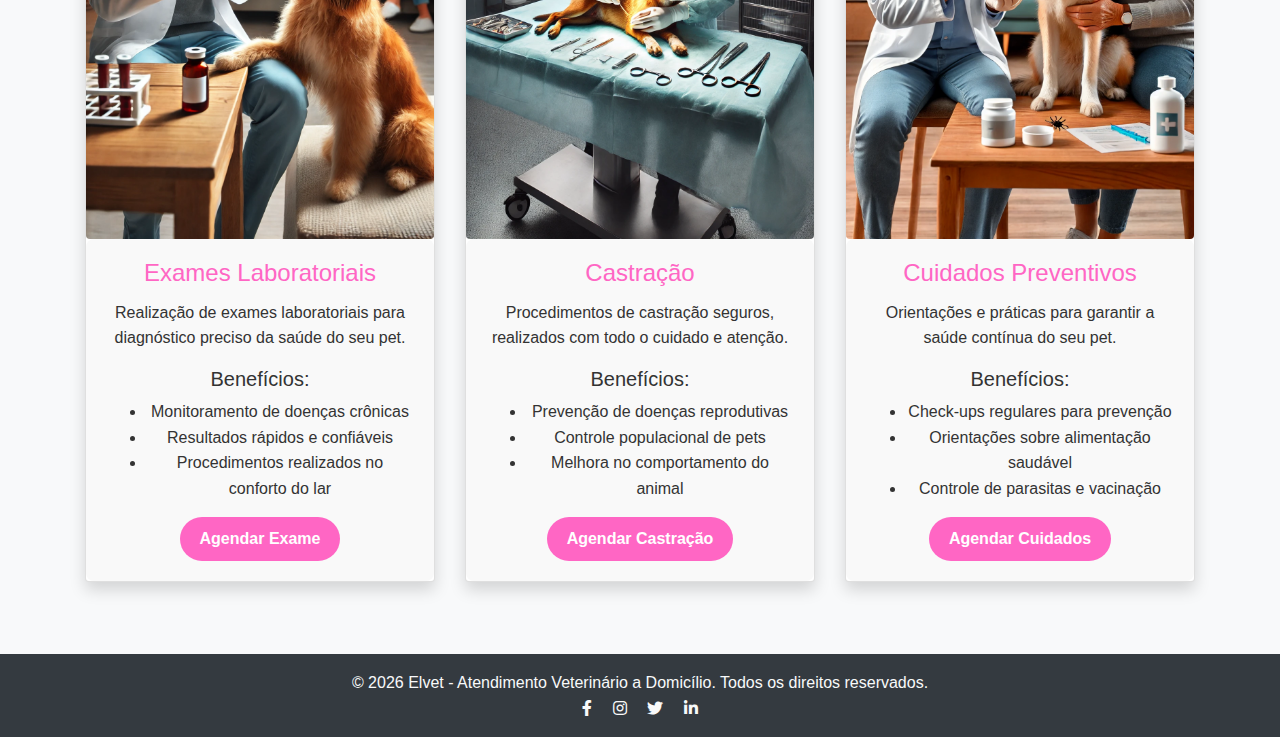
<file: servicos.html>
<!DOCTYPE html>
<html lang="pt-br">
<head>
  <meta charset="UTF-8">
  <meta name="viewport" content="width=device-width, initial-scale=1.0">
  <title>Serviços - Elvet Pet</title>
  <link rel="stylesheet" href="https://stackpath.bootstrapcdn.com/bootstrap/4.5.2/css/bootstrap.min.css">
  <link rel="stylesheet" href="style.css">
  <link rel="stylesheet" href="https://cdnjs.cloudflare.com/ajax/libs/font-awesome/5.15.4/css/all.min.css">
</head>
<body>
  <!-- Navbar -->
  <nav class="navbar navbar-expand-lg navbar-light" style="background-color: #C5E3FF;">
    <a class="navbar-brand" href="index.html">Elvet</a>
    <button class="navbar-toggler" type="button" data-toggle="collapse" data-target="#navbarNav" aria-controls="navbarNav" aria-expanded="false" aria-label="Toggle navigation">
      <span class="navbar-toggler-icon"></span>
    </button>
    <div class="collapse navbar-collapse" id="navbarNav">
      <ul class="navbar-nav ml-auto">
        <li class="nav-item"><a class="nav-link" href="index.html">Home</a></li>
        <li class="nav-item"><a class="nav-link" href="sobre.html">Sobre-Nós</a></li>
        <li class="nav-item"><a class="nav-link" href="servicos.html">Serviços</a></li>
        <li class="nav-item"><a class="nav-link" href="depoimentos.html">Depoimentos</a></li>
        <!-- <li class="nav-item"><a class="nav-link" href="agendamento.html">Agendamento</a></li> -->
        <li class="nav-item"><a class="nav-link" href="blog.html">Blog</a></li>
      </ul>
    </div>
  </nav>
  
  <a href="https://w.app/elvet" class="whatsapp-button" target="_blank">
    <i class="fab fa-whatsapp"></i>
  </a>
  <section class="py-5 bg-light">
    <div class="container text-center">
      <h2 style="color: #FF66C4;">Serviços Veterinários Domiciliares</h2>
      <p>Oferecemos uma gama completa de serviços para o bem-estar do seu pet.</p>
      <div class="row mt-4">
        <div class="col-md-4">
          <div class="card shadow mb-4">
            <img src="img/consulta-dog.webp" class="card-img-top img-fluid rounded" alt="Consulta Veterinária">
            <div class="card-body">
              <h4 class="card-title" style="color: #FF66C4;">Consulta Veterinária</h4>
              <p class="card-text">Avaliações de saúde completas para monitorar e manter a qualidade de vida do seu pet.</p>
              <h5>Benefícios:</h5>
              <ul>
                <li>Diagnóstico precoce de doenças</li>
                <li>Orientações sobre alimentação e cuidados</li>
                <li>Vacinas e prevenção de parasitas</li>
              </ul>
              <a href="#agendar" class="btn btn-primary">Agendar Consulta</a>
            </div>
          </div>
        </div>
        <div class="col-md-4">
          <div class="card shadow mb-4">
            <img src="img/aplicando-vacina.webp" class="card-img-top img-fluid rounded" alt="Vacinação">
            <div class="card-body">
              <h4 class="card-title" style="color: #FF66C4;">Vacinação</h4>
              <p class="card-text">Aplicação de vacinas essenciais para a saúde do seu pet, direto em casa.</p>
              <h5>Benefícios:</h5>
              <ul>
                <li>Proteção contra doenças graves</li>
                <li>Vacinação personalizada para cada animal</li>
                <li>Conforto de ser atendido em casa</li>
              </ul>
              <a href="#agendar" class="btn btn-primary">Agendar Vacinação</a>
            </div>
          </div>
        </div>
        <div class="col-md-4">
          <div class="card shadow mb-4">
            <img src="img/atendimento-emergencia.webp" class="card-img-top img-fluid rounded" alt="Tratamento de Emergência">
            <div class="card-body">
              <h4 class="card-title" style="color: #FF66C4;">Tratamento de Emergência</h4>
              <p class="card-text">Atendimento emergencial para casos urgentes, com agilidade e segurança.</p>
              <h5>Benefícios:</h5>
              <ul>
                <li>Respostas rápidas em situações críticas</li>
                <li>Equipamentos adequados para atendimentos domiciliares</li>
                <li>Equipe treinada para emergências</li>
              </ul>
              <a href="#agendar" class="btn btn-primary">Solicitar Emergência</a>
            </div>
          </div>
        </div>
      </div>

      <div class="row mt-4">
        <div class="col-md-4">
          <div class="card shadow mb-4">
            <img src="img/exames-laboratorias.webp" class="card-img-top img-fluid rounded" alt="Exames Laboratoriais">
            <div class="card-body">
              <h4 class="card-title" style="color: #FF66C4;">Exames Laboratoriais</h4>
              <p class="card-text">Realização de exames laboratoriais para diagnóstico preciso da saúde do seu pet.</p>
              <h5>Benefícios:</h5>
              <ul>
                <li>Monitoramento de doenças crônicas</li>
                <li>Resultados rápidos e confiáveis</li>
                <li>Procedimentos realizados no conforto do lar</li>
              </ul>
              <a href="#agendar" class="btn btn-primary">Agendar Exame</a>
            </div>
          </div>
        </div>
        <div class="col-md-4">
          <div class="card shadow mb-4">
            <img src="img/castracao.webp" class="card-img-top img-fluid rounded" alt="Castração">
            <div class="card-body">
              <h4 class="card-title" style="color: #FF66C4;">Castração</h4>
              <p class="card-text">Procedimentos de castração seguros, realizados com todo o cuidado e atenção.</p>
              <h5>Benefícios:</h5>
              <ul>
                <li>Prevenção de doenças reprodutivas</li>
                <li>Controle populacional de pets</li>
                <li>Melhora no comportamento do animal</li>
              </ul>
              <a href="#agendar" class="btn btn-primary">Agendar Castração</a>
            </div>
          </div>
        </div>
        <div class="col-md-4">
          <div class="card shadow mb-4">
            <img src="img/atendimento-preventivo.webp" class="card-img-top img-fluid rounded" alt="Cuidados Preventivos">
            <div class="card-body">
              <h4 class="card-title" style="color: #FF66C4;">Cuidados Preventivos</h4>
              <p class="card-text">Orientações e práticas para garantir a saúde contínua do seu pet.</p>
              <h5>Benefícios:</h5>
              <ul>
                <li>Check-ups regulares para prevenção</li>
                <li>Orientações sobre alimentação saudável</li>
                <li>Controle de parasitas e vacinação</li>
              </ul>
              <a href="#agendar" class="btn btn-primary">Agendar Cuidados</a>
            </div>
          </div>
        </div>
      </div>

    </div>
  </section>

   <!-- Footer -->
   <footer class="py-3 bg-dark text-light text-center">
    <p>&copy; <span id="year"></span> Elvet - Atendimento Veterinário a Domicílio. Todos os direitos reservados.</p>
    <div>
      <a href="https://www.facebook.com" target="_blank" class="text-light mx-2">
        <i class="fab fa-facebook-f"></i>
      </a>
      <a href="https://www.instagram.com" target="_blank" class="text-light mx-2">
        <i class="fab fa-instagram"></i>
      </a>
      <a href="https://www.twitter.com" target="_blank" class="text-light mx-2">
        <i class="fab fa-twitter"></i>
      </a>
      <a href="https://www.linkedin.com" target="_blank" class="text-light mx-2">
        <i class="fab fa-linkedin-in"></i>
      </a>
    </div>
  </footer>
 <!-- JavaScript do Bootstrap e atualizador do ano -->
 <script src="https://code.jquery.com/jquery-3.5.1.slim.min.js"></script>
 <script src="https://cdn.jsdelivr.net/npm/@popperjs/core@2.5.2/dist/umd/popper.min.js"></script>
 <script src="https://stackpath.bootstrapcdn.com/bootstrap/4.5.2/js/bootstrap.min.js"></script>
 <script>
   // Atualizar ano automaticamente
   document.getElementById('year').textContent = new Date().getFullYear();
 </script>
</body>
</html>
</file>
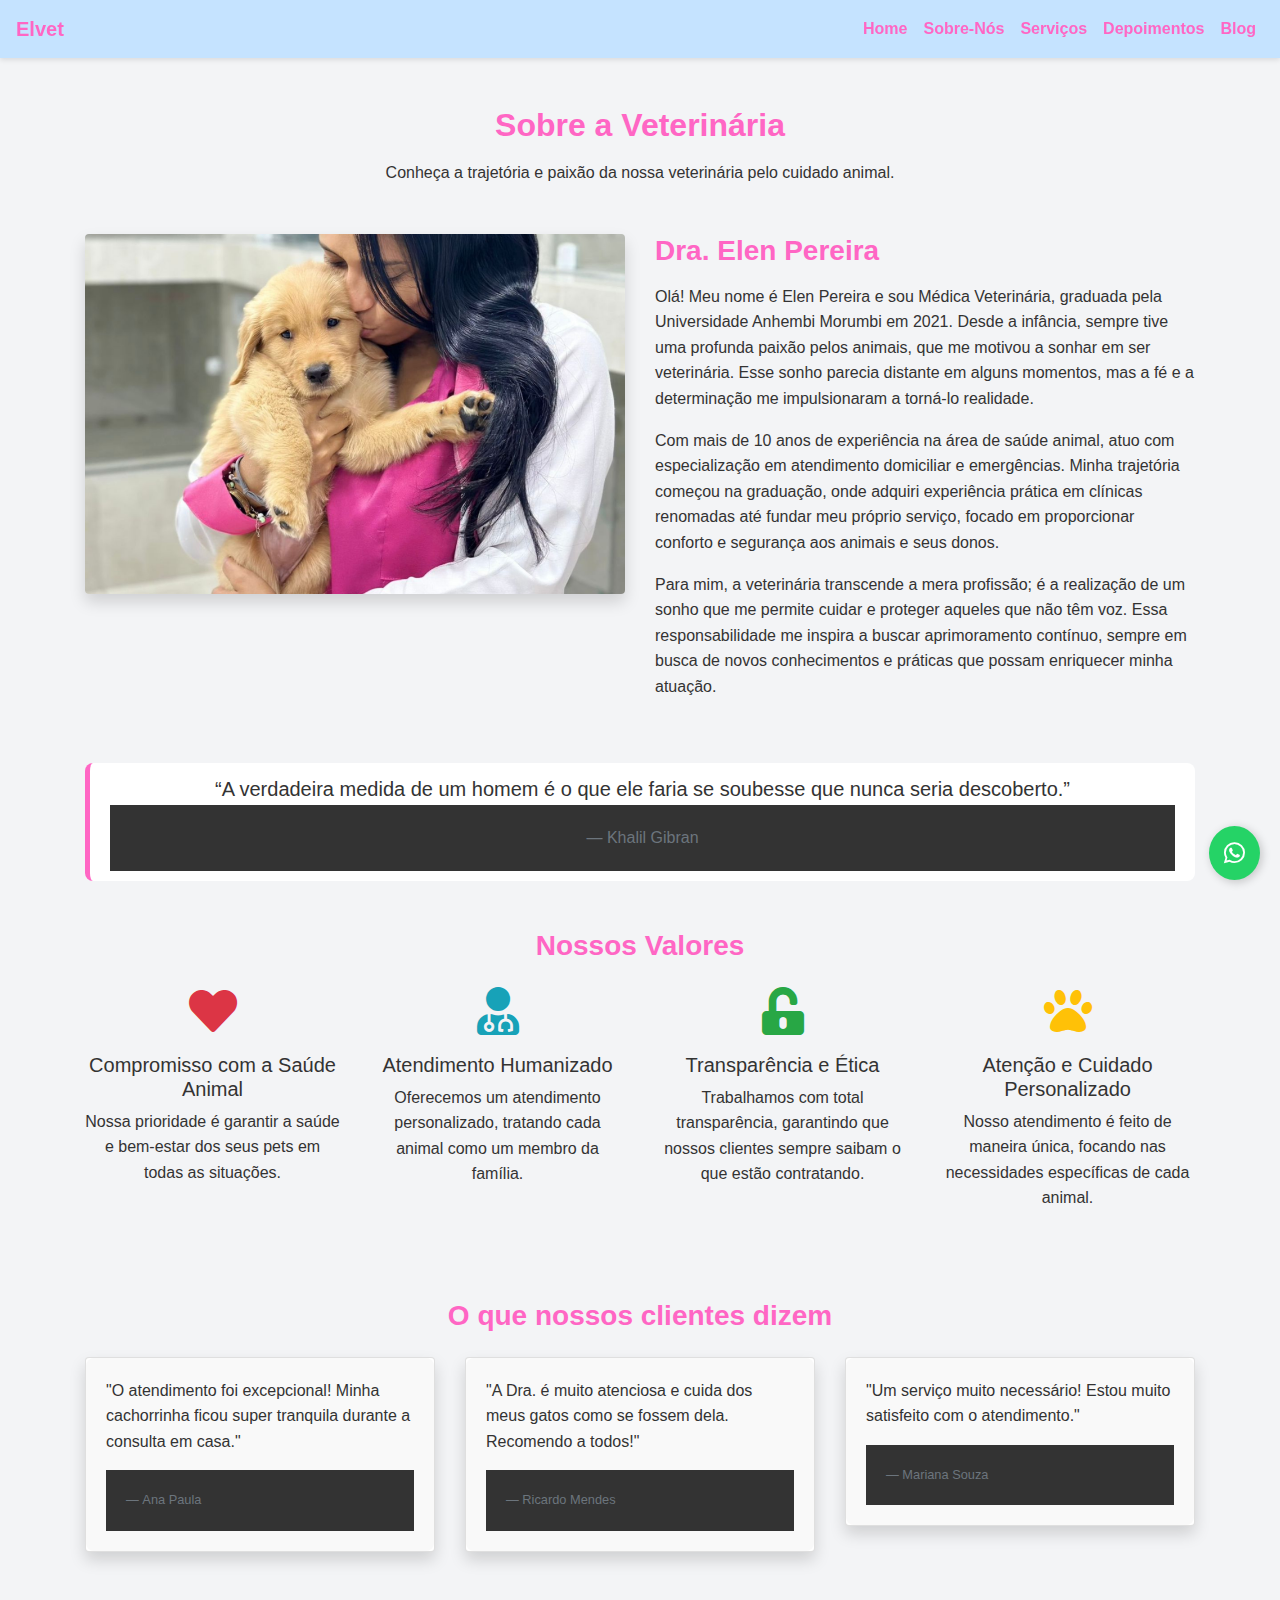
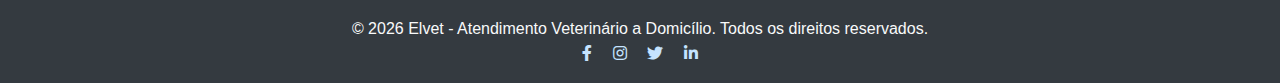
<file: sobre.html>
<!DOCTYPE html>
<html lang="pt-br">
<head>
  <meta charset="UTF-8">
  <meta name="viewport" content="width=device-width, initial-scale=1.0">
  <title>Sobre - Vet em Casa</title>
  <link rel="stylesheet" href="https://stackpath.bootstrapcdn.com/bootstrap/4.5.2/css/bootstrap.min.css">
  <link rel="stylesheet" href="https://cdnjs.cloudflare.com/ajax/libs/font-awesome/5.15.4/css/all.min.css">
  <link rel="stylesheet" href="style.css">
  
</head>
<body>
  <!-- Navbar -->
  <nav class="navbar navbar-expand-lg navbar-light">
    <a class="navbar-brand" href="index.html">Elvet</a>
    <button class="navbar-toggler" type="button" data-toggle="collapse" data-target="#navbarNav" aria-controls="navbarNav" aria-expanded="false" aria-label="Toggle navigation">
      <span class="navbar-toggler-icon"></span>
    </button>
    <div class="collapse navbar-collapse" id="navbarNav">
      <ul class="navbar-nav ml-auto">
        <li class="nav-item"><a class="nav-link" href="index.html">Home</a></li>
        <li class="nav-item"><a class="nav-link" href="sobre.html">Sobre-Nós</a></li>
        <li class="nav-item"><a class="nav-link" href="servicos.html">Serviços</a></li>
        <li class="nav-item"><a class="nav-link" href="depoimentos.html">Depoimentos</a></li>
        <li class="nav-item"><a class="nav-link" href="blog.html">Blog</a></li>
      </ul>
    </div>
  </nav>

  <!-- Sobre -->
  <section class="py-5 bg-light-custom">
    <div class="container">
      <h2 class="text-center mb-3">Sobre a Veterinária</h2>
      <p class="text-center mb-5">Conheça a trajetória e paixão da nossa veterinária pelo cuidado animal.</p>
      <div class="row">
        <div class="col-md-6">
          <img src="img/Elen.png" class="img-fluid rounded shadow" alt="História da veterinária">
        </div>
        <div class="col-md-6">
          <h3 class="mb-3">Dra. Elen Pereira</h3>
          <p>Olá! Meu nome é Elen Pereira e sou Médica Veterinária, graduada pela Universidade Anhembi Morumbi em 2021. Desde a infância, sempre tive uma profunda paixão pelos animais, que me motivou a sonhar em ser veterinária. Esse sonho parecia distante em alguns momentos, mas a fé e a determinação me impulsionaram a torná-lo realidade.</p>
          <p>Com mais de 10 anos de experiência na área de saúde animal, atuo com especialização em atendimento domiciliar e emergências. Minha trajetória começou na graduação, onde adquiri experiência prática em clínicas renomadas até fundar meu próprio serviço, focado em proporcionar conforto e segurança aos animais e seus donos.</p>
          <p>Para mim, a veterinária transcende a mera profissão; é a realização de um sonho que me permite cuidar e proteger aqueles que não têm voz. Essa responsabilidade me inspira a buscar aprimoramento contínuo, sempre em busca de novos conhecimentos e práticas que possam enriquecer minha atuação.</p>
        </div>
      </div>

      <!-- Citação Inspiradora -->
      <blockquote class="blockquote text-center mt-5">
        <p class="mb-0">“A verdadeira medida de um homem é o que ele faria se soubesse que nunca seria descoberto.”</p>
        <footer class="blockquote-footer">Khalil Gibran</footer>
      </blockquote>

      <!-- Valores da Empresa -->
      <div class="mt-5">
        <h3 class="text-center mb-4">Nossos Valores</h3>
        <div class="row">
          <div class="col-md-3 text-center mb-4">
            <i class="fas fa-heart icon-feature text-danger"></i>
            <h5 class="mt-2">Compromisso com a Saúde Animal</h5>
            <p>Nossa prioridade é garantir a saúde e bem-estar dos seus pets em todas as situações.</p>
          </div>
          <div class="col-md-3 text-center mb-4">
            <i class="fas fa-user-md icon-feature text-info"></i>
            <h5 class="mt-2">Atendimento Humanizado</h5>
            <p>Oferecemos um atendimento personalizado, tratando cada animal como um membro da família.</p>
          </div>
          <div class="col-md-3 text-center mb-4">
            <i class="fas fa-unlock-alt icon-feature text-success"></i>
            <h5 class="mt-2">Transparência e Ética</h5>
            <p>Trabalhamos com total transparência, garantindo que nossos clientes sempre saibam o que estão contratando.</p>
          </div>
          <div class="col-md-3 text-center mb-4">
            <i class="fas fa-paw icon-feature text-warning"></i>
            <h5 class="mt-2">Atenção e Cuidado Personalizado</h5>
            <p>Nosso atendimento é feito de maneira única, focando nas necessidades específicas de cada animal.</p>
          </div>
        </div>
      </div>

      <!-- Depoimentos -->
      <div class="mt-5">
        <h3 class="text-center mb-4">O que nossos clientes dizem</h3>
        <div class="row">
          <div class="col-md-4">
            <div class="card shadow">
              <div class="card-body">
                <p class="card-text">"O atendimento foi excepcional! Minha cachorrinha ficou super tranquila durante a consulta em casa."</p>
                <footer class="blockquote-footer">Ana Paula</footer>
              </div>
            </div>
          </div>
          <div class="col-md-4">
            <div class="card shadow">
              <div class="card-body">
                <p class="card-text">"A Dra. é muito atenciosa e cuida dos meus gatos como se fossem dela. Recomendo a todos!"</p>
                <footer class="blockquote-footer">Ricardo Mendes</footer>
              </div>
            </div>
          </div>
          <div class="col-md-4">
            <div class="card shadow">
              <div class="card-body">
                <p class="card-text">"Um serviço muito necessário! Estou muito satisfeito com o atendimento."</p>
                <footer class="blockquote-footer">Mariana Souza</footer>
              </div>
            </div>
          </div>
        </div>
      </div>
    </div>
  </section>

  <!-- Footer -->
  <footer class="py-3 bg-dark text-light text-center">
    <p>&copy; <span id="year"></span> Elvet - Atendimento Veterinário a Domicílio. Todos os direitos reservados.</p>
    <div>
      <a href="https://www.facebook.com" target="_blank" class="footer-icon mx-2">
        <i class="fab fa-facebook-f"></i>
      </a>
      <a href="https://www.instagram.com" target="_blank" class="footer-icon mx-2">
        <i class="fab fa-instagram"></i>
      </a>
      <a href="https://www.twitter.com" target="_blank" class="footer-icon mx-2">
        <i class="fab fa-twitter"></i>
      </a>
      <a href="https://www.linkedin.com" target="_blank" class="footer-icon mx-2">
        <i class="fab fa-linkedin-in"></i>
      </a>
    </div>
  </footer>

  <a href="https://w.app/elvet" class="whatsapp-button" target="_blank">
    <i class="fab fa-whatsapp"></i>
  </a>

  <!-- JavaScript do Bootstrap e atualizador do ano -->
  <script src="https://code.jquery.com/jquery-3.5.1.slim.min.js"></script>
  <script src="https://cdn.jsdelivr.net/npm/@popperjs/core@2.5.2/dist/umd/popper.min.js"></script>
  <script src="https://stackpath.bootstrapcdn.com/bootstrap/4.5.2/js/bootstrap.min.js"></script>
  <script>
    // Atualizar ano automaticamente
    document.getElementById('year').textContent = new Date().getFullYear();
  </script>
</body>
</html>
</file>
<file: style.css>
/* Estilos Gerais */
body {
    font-family: Arial, sans-serif;
    line-height: 1.6;
    color: #333;
    background-color: #f9f9f9;
  }
  
  /* Navbar */
  .navbar {
    background-color: #C5E3FF;
    position: sticky;
    top: 0;
    z-index: 1000;
    box-shadow: 0px 2px 5px rgba(0, 0, 0, 0.1);
  }
  .navbar-brand, .nav-link {
    color: #FF66C4 !important;
    font-weight: bold;
  }
  .navbar-nav .nav-link:hover {
    color: #FFD4EA !important;
  }
  
  /* Header (Seção de Introdução) */
  #intro {
    background-color: #C5E3FF;
    padding: 60px 0;
    text-align: center;
  }
  #intro h1 {
    font-size: 2.5rem;
    color: #FF66C4;
    font-weight: bold;
  }
  #intro p {
    font-size: 1.2rem;
    margin-bottom: 20px;
  }
  #intro .btn-primary {
    background-color: #FF66C4;
    border: none;
    padding: 10px 20px;
    font-size: 1.1rem;
    transition: 0.3s;
  }
  #intro .btn-primary:hover {
    background-color: #FFD4EA;
  }
  
  /* Seção de Serviços */
  #servicos {
    padding: 60px 0;
    background-color: #FFD4EA;
  }
  #servicos h2 {
    color: #FF66C4;
    font-weight: bold;
  }
  #servicos p {
    font-size: 1.1rem;
  }
  #servicos .col-md-4 {
    margin-bottom: 2rem;
  }
  #servicos img {
    border-radius: 10px;
    transition: transform 0.3s;
  }
  #servicos img:hover {
    transform: scale(1.05);
  }
  #servicos h4 {
    margin-top: 15px;
    font-size: 1.3rem;
    color: #FF66C4;
  }
  
  /* Botões */
  .btn-primary, .btn-secondary {
    border-radius: 50px;
    padding: 10px 20px;
    font-weight: bold;
    transition: background-color 0.3s;
  }
  .btn-primary {
    background-color: #FF66C4;
    border: none;
  }
  .btn-primary:hover {
    background-color: #FFD4EA;
  }
  .btn-secondary {
    background-color: #C5E3FF;
    border: none;
    color: #FF66C4;
  }
  .btn-secondary:hover {
    background-color: #FFD4EA;
    color: #333;
  }
  
  /* Seção de Depoimentos */
  #depoimentos {
    padding: 60px 0;
    background-color: #C5E3FF;
  }
  #depoimentos h2 {
    color: #FF66C4;
  }
  blockquote {
    background: #f8f9fa;
    border-left: 5px solid #FF66C4;
    padding: 20px;
    border-radius: 8px;
  }
  
  /* Blog */
  #blog {
    padding: 60px 0;
    background-color: #FFD4EA;
  }
  #blog h2 {
    color: #FF66C4;
  }
  #blog img {
    border-radius: 10px;
    transition: transform 0.3s;
  }
  #blog img:hover {
    transform: scale(1.05);
  }
  #blog h4 {
    color: #FF66C4;
    font-weight: bold;
  }
  
  /* Footer */
  footer {
    background-color: #333;
    color: #fff;
    padding: 20px;
  }
  footer p {
    margin: 0;
  }
  
  /* Responsividade */
  @media (max-width: 768px) {
    .carousel-item {
      height: 50vh;
    }
    #intro h1 {
      font-size: 2rem;
    }
    #intro p, #servicos p, #blog p {
      font-size: 1rem;
    }
  }
  

  .carousel-image {
    width: 100vw; /* Garante que a imagem ultrapasse a largura da tela */
    max-height: 1000px; /* Define uma altura máxima para a imagem */
    object-fit: cover; /* Preenche o contêiner, cortando as bordas se necessário */
    object-position: 10% 50%; /* Move a imagem ligeiramente para baixo */

  }  

  @media (max-width: 576px) {
    .form-control {
        font-size: 14px; /* Tamanho da fonte em dispositivos menores */
    }
    
    .btn {
        width: 100%; /* Botão ocupa toda a largura */
    }
}
form {
  background-color: white;
  border-radius: 10px;
  padding: 20px;
  box-shadow: 0 4px 20px rgba(0, 0, 0, 0.1);
}


.bairro-lista li {
  padding: 5px 0;
  font-size: 1.1em;
  color: #333;
}
.bairro-lista {
  display: none;
  transition: all 0.3s ease-in-out;
}




 /* Estilo do botão do WhatsApp */
 .whatsapp-button {
  position: fixed;
  bottom: 20px;
  right: 20px;
  background-color: #25D366;
  color: white;
  font-size: 24px;
  padding: 15px;
  border-radius: 50%;
  box-shadow: 2px 2px 10px rgba(0, 0, 0, 0.2);
  z-index: 1000;
  display: flex;
  align-items: center;
  justify-content: center;
  transition: background-color 0.3s ease;
}
.whatsapp-button:hover {
  background-color: #20b858;
}
.whatsapp-button i {
  font-size: 24px;
}


    /* Estilo adicional para melhorar o visual */
    h2, h3 {
      color: #FF66C4;
      font-weight: bold;
    }
    .bg-light-custom {
      background-color: #f3f4f6;
    }
    .navbar {
      background-color: #C5E3FF;
    }
    .card-body {
      background-color: #f9f9f9;
      border-radius: 8px;
    }
    .icon-feature {
      font-size: 3em;
      color: #FF66C4;
      margin-bottom: 10px;
    }
    .blockquote {
      background: #ffffff;
      border-left: 5px solid #FF66C4;
      padding: 10px 20px;
    }
    .footer-icon {
      color: #C5E3FF;
      transition: color 0.3s ease;
    }
    .footer-icon:hover {
      color: #FF66C4;
    }
    .whatsapp-button {
      position: fixed;
      bottom: 20px;
      right: 20px;
      background-color: #25D366;
      color: white;
      font-size: 24px;
      padding: 15px;
      border-radius: 50%;
      box-shadow: 2px 2px 10px rgba(0, 0, 0, 0.2);
      z-index: 1000;
      display: flex;
      align-items: center;
      justify-content: center;
      transition: background-color 0.3s ease;
    }
    .whatsapp-button:hover {
      background-color: #20b858;
    }
</file>
